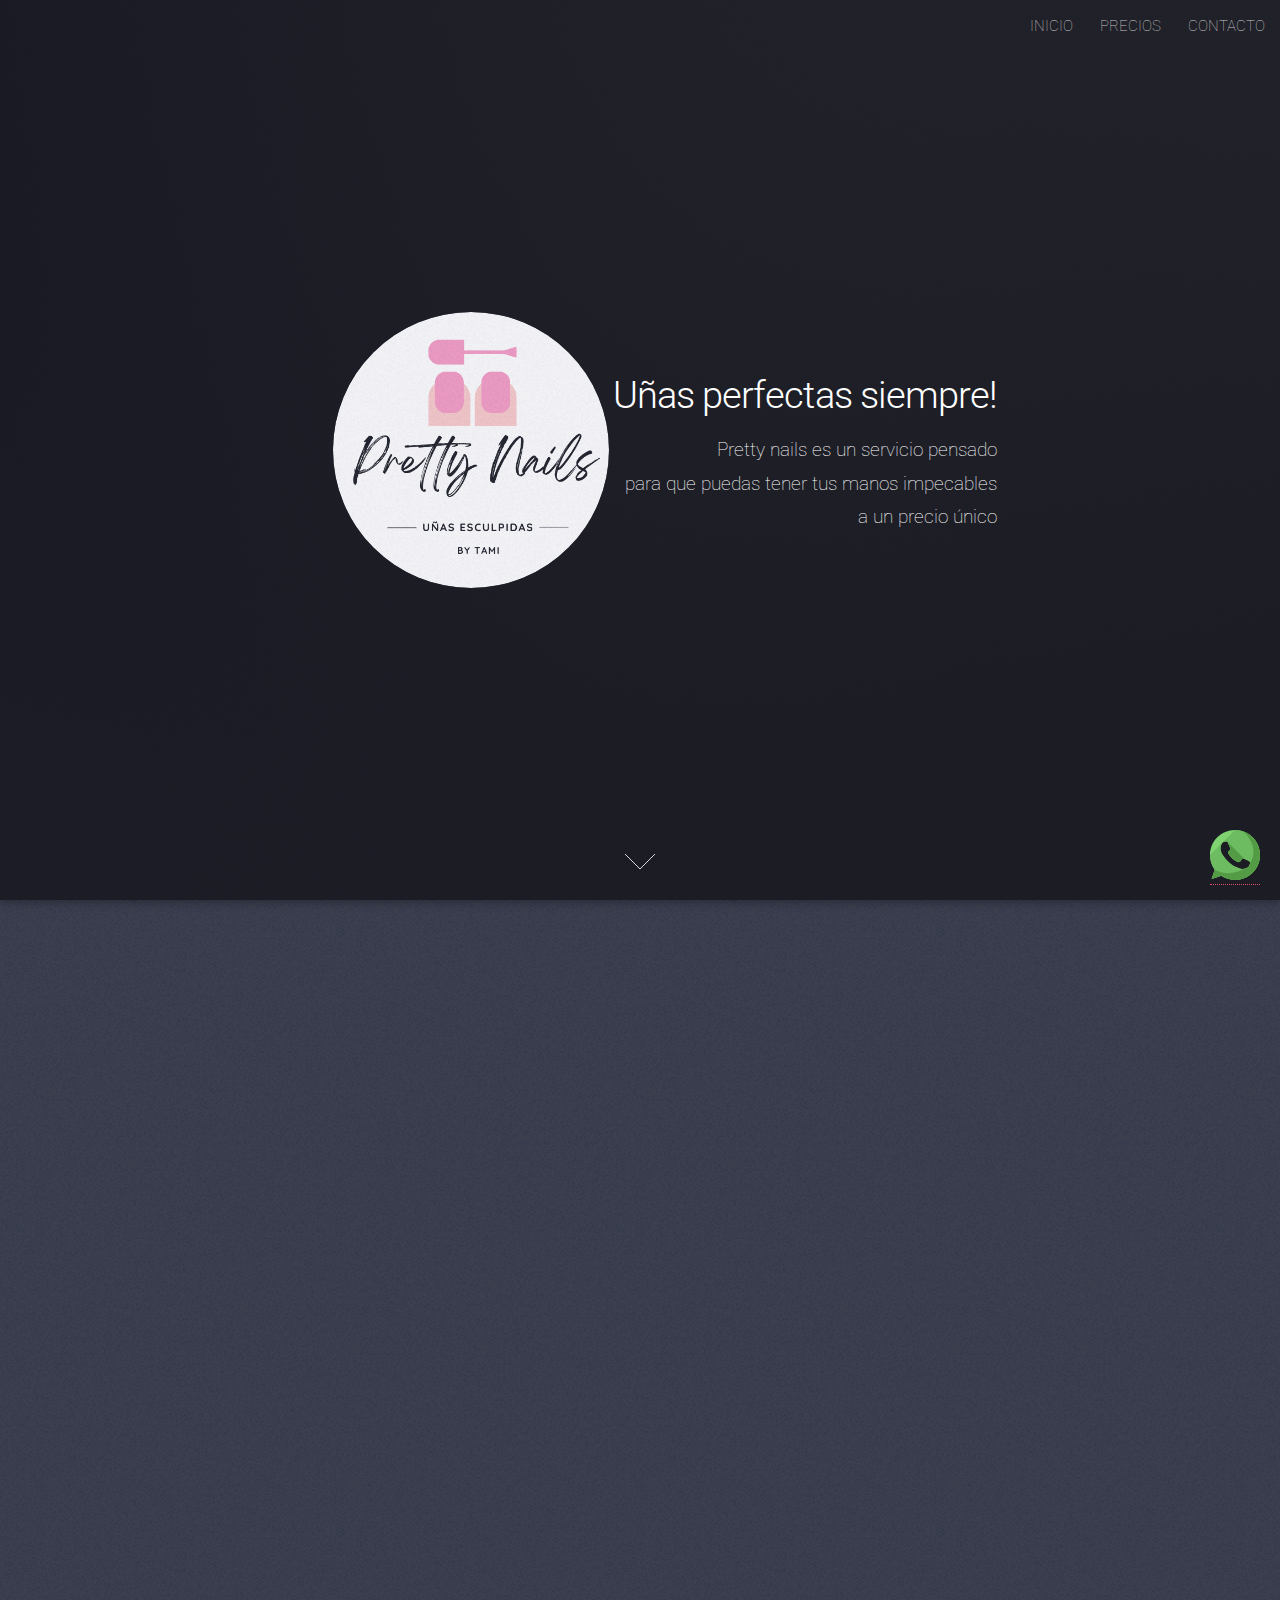
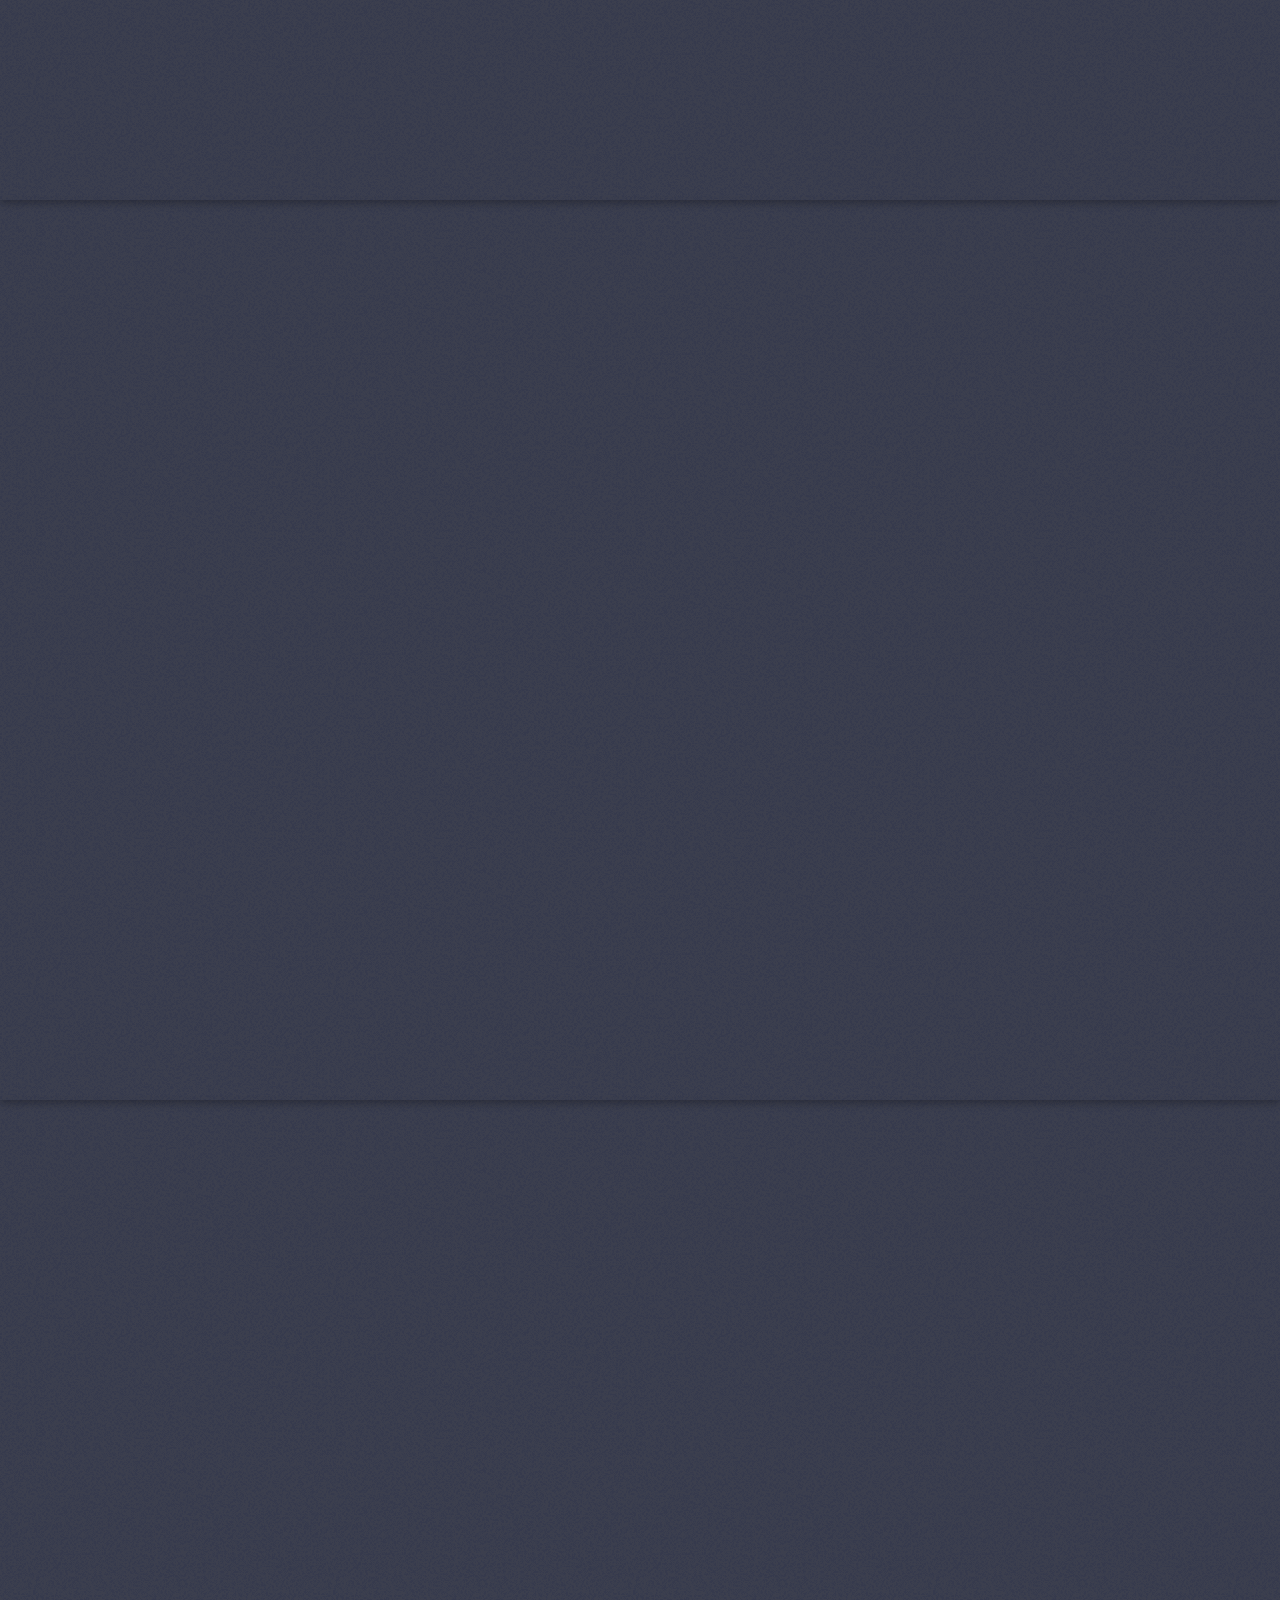
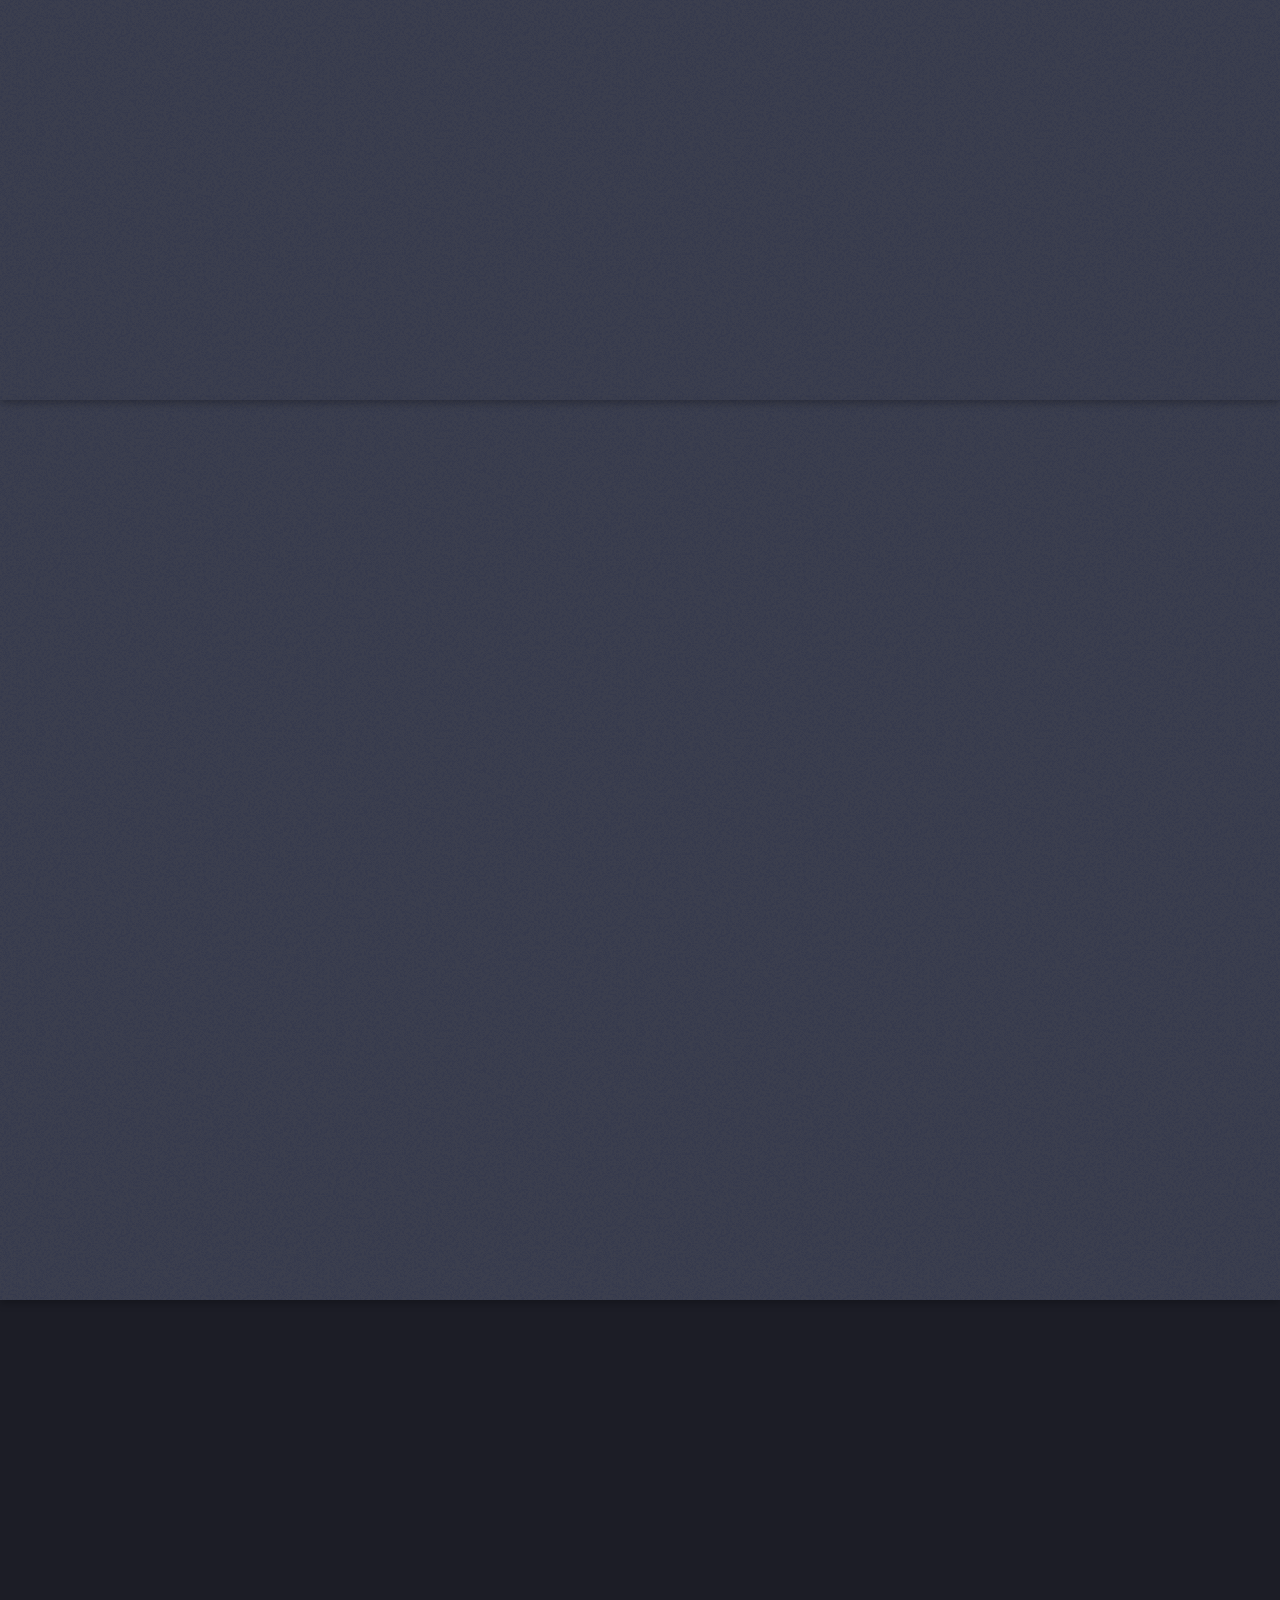
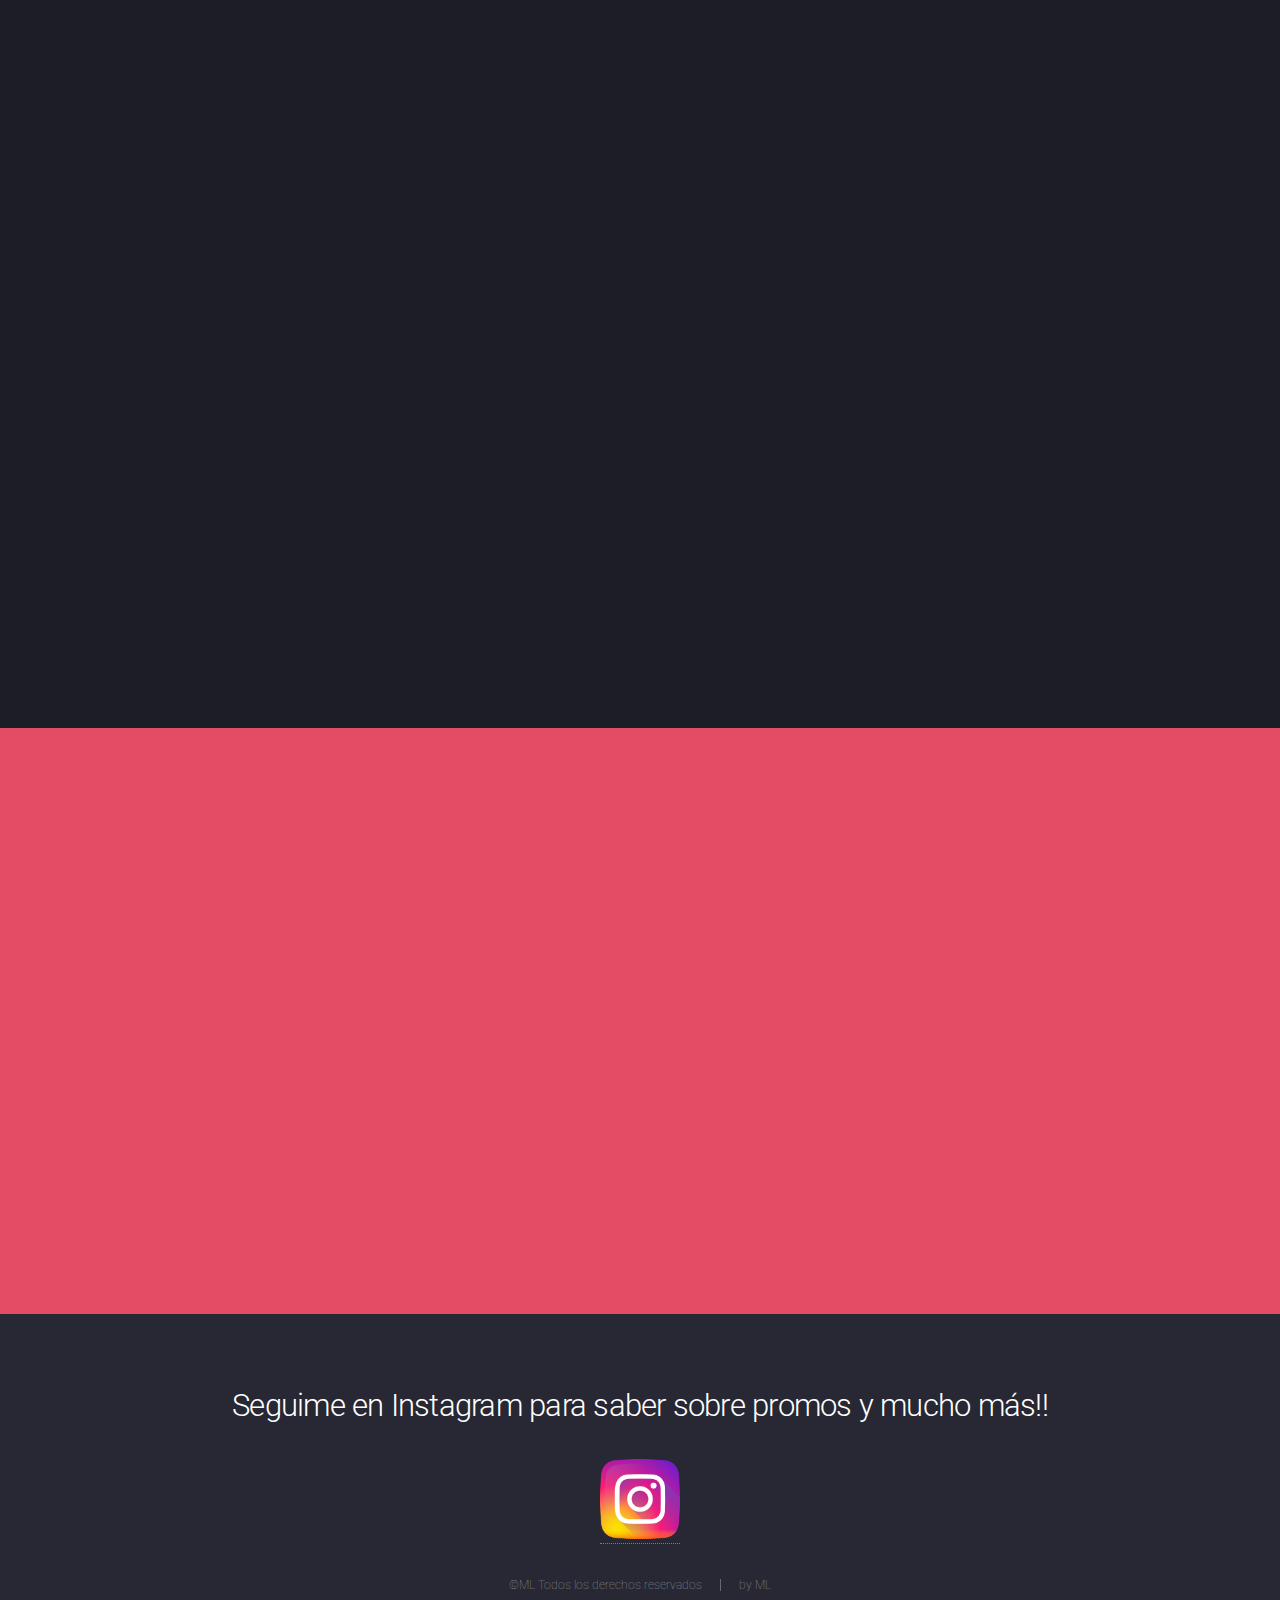
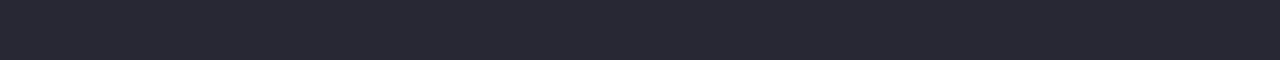
<file: index.html>
<!DOCTYPE HTML>
<!--
	Landed by HTML5 UP
	html5up.net | @ajlkn
	Free for personal and commercial use under the CCA 3.0 license (html5up.net/license)
-->
<html>
	<head>
		<title>Pretty Nails 💗</title>
		<link rel="shortcut icon" href="./images/esmalte-de-unas.png" type="image/x-icon">
		<meta charset="utf-8" />
		<meta description="Pagina web sobre uñas esculpidas, trabajos realizados por Tami ❤️, pedi tu turno 😊">
		<meta name="viewport" content="width=device-width, initial-scale=1, user-scalable=no" />
		<link rel="stylesheet" href="assets/css/main.css" />
		<noscript><link rel="stylesheet" href="assets/css/noscript.css" /></noscript>
		<style>
			.whatsapp {
				   display:block;
				   width:50px;
				   height:50px;
				   list-style: none;
				   position: fixed;
				   right:20px;
				   bottom:20px;
				   z-index:999;
			}
			.whatsapp:hover{
  opacity: 0.6;
}
			</style>
	</head>
	<body class="is-preload landing">
		<div id="page-wrapper">

			<!-- Header -->
				<header id="header">
					
					<nav id="nav">
						<ul>
							<li><a href="index.html">INICIO</a></li>
							<li>
								<a href="#esculpidas">PRECIOS</a>
							</li>
							<li><a href="#five">CONTACTO</a></li>
							
						</ul>
					</nav>
				</header>

			<!-- Banner -->
				<section id="banner">
					<div class="content">
						<span class="image"><img src="./images/Pretty Nails (1).png" alt="" /></span>
						<header>
							<h2>Uñas perfectas siempre!</h2>
							<p>Pretty nails es un servicio pensado<br />
							para que puedas tener tus manos impecables <br> a un precio único</p>
						</header>
						
					</div>
					<a href="#one" class="goto-next scrolly">Next</a>
				</section>

			<!-- One -->
				<section id="one" class="spotlight style1 bottom">
					<span class="image fit main"><img src="./images/Pretty Nails.png" alt="" /></span>
					<div class="content">
						<div class="container">
							<div class="row">
								<div class="col-4 col-12-medium">
									<header>
										<h2>Cuidado de las Uñas</h2>
										<p>El cuidado de las uñas ha tomado auge en los últimos años y se ha convertido en un accesorio fundamental de la moda. </p>
									</header>
								</div>
								<div class="col-4 col-12-medium">
									<p>Las uñas siempre han sido una parte importante para todas las mujeres que gustamos de arreglarnos y sentirnos bonitas tanto para nosotras mismas, como para llamar la atención de terceros. Y en los últimos años, la decoración de uñas ha ganado terreno sin dudas, y se ha convertido en un elemento más a tener en cuenta a la hora de elaborar nuestro look.</p>
								</div>
								<div class="col-4 col-12-medium">
									<p>Además, las tendencias que aplicamos en ellas, dicen mucho de nosotras y de nuestras intenciones. La moda es un concepto mucho más amplio que sólo ropa o calzado.</p>
								</div>
							</div>
						</div>
					</div>
					<a href="#two" class="goto-next scrolly">Next</a>
				</section>

			<!-- Two -->
				<section id="two" class="spotlight style2 right">
					<span class="image fit main"><img src="./images/5.jpeg" alt="" /></span>
					<div class="content">
						<header>
							<h2>UÑAS ESCULPIDAS</h2>
							
						</header>
						<p>Las uñas esculpidas son extensiones que se construyen a partir de la uña natural con material acrílico o gel. Estas permiten restaurar y reconstruir uñas mordidas o simplemente, lucir uñas más largas. Algo que las hace sumamente atractivas, ya que se puede moldear la forma y longitud para obtener varios estilos.</p>
						<ul class="actions">
							<li><a href="#esculpidas" class="button">PRECIOS</a></li>
						</ul>
					</div>
					<a href="#three" class="goto-next scrolly">Next</a>
				</section>

			<!-- Three -->
				<section id="three" class="spotlight style3 left">
					<span class="image fit main bottom"><img src="./images/4.jpeg" alt="" width="300px" /></span>
					<div class="content">
						<header>
							<h2>ESMALTADO SEMIPERMANENTE</h2>
							
						</header>
						<p>El esmaltado semipermanente es un proceso mediante el cual un gel acrílico se aplica sobre la uña. El gel lleva añadido esmalte y se consigue su endurecimiento gracias a los rayos ultravioletas. El proceso de aplicación es muy fácil pero se obtienen mejores resultados si no se lo aplica una misma.</p>
						<ul class="actions">
							<li><a href="#esculpidas" class="button">PRECIOS</a></li>
						</ul>
					</div>
					<a href="#four" class="goto-next scrolly">Next</a>
				</section>

				<!-- nueva seccion -->
				<section id="nueva" class="spotlight style2 right">
					<span class="image fit main"><img src="./images/3.jpeg" alt="" ></span>
					<div class="content">
						<header>
							<h2>CAPPING</h2>
							
						</header>
						<p>El Capping consiste en aplicar una fina capa de acrílico o gel fortificador sobre la uña que actuará como una barrera protectora. A diferencia de las uñas esculpidas, este baño en gel kapping no alarga la uña natural sino que acompaña el crecimiento de la misma y dura hasta 20 días.</p>
						<ul class="actions">
							<li><a href="#esculpidas" class="button">PRECIOS</a></li>
						</ul>
					</div>
					<a href="#three" class="goto-next scrolly">Next</a>
				</section>

					

			<!-- Four -->
			<div id="esculpidas"></div>
				<section id="four "  class="wrapper style1 special fade-up">
					<div  class="container">
						<header class="major">
							<h2 >SERVICIOS Y PRECIOS</h2>
							<p>Consulta tus dudas al whatsApp y reserva tu turno con seña, te espero 💖 </p>
						</header>
						<div class="box alt">
							<div class="row gtr-uniform">
								<section class="col-4 col-6-medium col-12-xsmall">
									<span class="icon solid alt major" ><img src="./images/una.png" alt=""></span>
									<h3 >ESCULPIDAS</h3>
									<ul style="list-style: none;">
									<li>COVER/BLANCO <b>$1200</b></li>
									<li>ESCULPIDAS CON SEMI <b>$1300</b></li>
									<li>ESCULPIDAS BABY BOOMER <b>$1400</b></li>
									<li>FRENCH <b>$1400</b></li>
									<li>FULL SET ENCAPSULADO <b>$1500</b></li>
									</ul>
								</section>
								<section class="col-4 col-6-medium col-12-xsmall">
									<span class="icon solid alt major"><img src="./images/esmalte-de-unas (2).png" alt=""></span>
									<h3>ESMALTADO SEMIPERMANENTE</h3>
									<ul style="list-style: none;">
										<li>COLOR LISO <b>$700</b></li>
										<li>FRENCH <b>$800</b></li>
									</ul>
								</section>
								<section class="col-4 col-6-medium col-12-xsmall">
									<span class="icon solid alt major "><img src="./images/manicura (3).png" alt=""></span>
									<h3>CAPPING</h3>
									<ul style="list-style: none;">
										<li>CON SEMIPERMANENTE <b>$900</b></li>
										<li>BABY BOOMER <b>$1000</b></li>
										<li>ENCAPSULADO <b>$1000</b></li>
										<li>FRENCH <b>$1100</b></li>
									</ul>
								</section>
								<section class="col-4 col-6-medium col-12-xsmall">
									<span class="icon solid alt major"><img src="./images/lima-de-unas (1).png" alt=""></span>
									<h3>RETIRADO CAPPING</h3>
									<p>-MIO <b>$400</b><br>-DE OTRA COLEGA <b>$450</b></p>
								</section>
								<section class="col-4 col-6-medium col-12-xsmall">
									<span class="icon solid alt major "><img src="./images/lima-de-unas.png" alt=""></span>
									<h3>RETIRADO SEMIPERMANENTE </h3>
									<p>-MIO <b>$300</b> <br>-DE OTRA COLEGA <b>$350</b></p>
								</section>
								<section class="col-4 col-6-medium col-12-xsmall">
									<span class="icon solid alt major "><img src="./images/lima-de-unas (1).png" alt=""></span>
									<h3>RETIRADO ESCULPIDAS</h3>
									<p>-MIO <b>$500</b><br>-DE OTRA COLEGA <b>$600</b></p>
								</section>
							</div>
						</div>
						<footer class="major">
							<ul class="actions special">
								<li><a href="./images/precios pretty nails.jpeg" download class="button"> DESCARGAR LISTA DE PRECIOS</a></li>
							</ul>
						</footer>
					</div>
				</section>

			<!-- Five -->
				<section id="five" class="wrapper style2 special fade">
					<div class="container">
						<header>
							<h2 >Dejame un mensaje </h2>
							<p>Tambien podes enviarme un e-mail, con tu mensaje, para consultas, opiniones y sugerencias ...</p>
						</header>

						 
						<form  action="https://formsubmit.co/macarenadaiana.leiva@gmail.com" method="POST" class="form">
							<div class="row gtr-uniform gtr-50">
								<div class="col-4 col-12-xsmall"><label class="label" for="name" >NOMBRE</label></div>
								<div class="col-8 col-12-xsmall"><input class='text-input' id='name' name='name' required type='text'></div>
								<div class="col-4 col-12-xsmall"><label class='label' for='email'>E-MAIL</label></div>
								<div class="col-8 col-12-xsmall"><input class='text-input' id='email' name='email' required type='email'></div>
								<div class="col-4 col-12-xsmall"><label class='label' for='message'>MENSAJE</label></div>
								<div class="col-8 col-12-xsmall"><textarea class='textarea' cols='50' id='message' name='message' required rows='4'></textarea></div>
								<div class="col-4 col-12-xsmall"><input type="submit" value="ENVIAR" class="fit primary"></div>
							</div>
						</form>
					</div>
				</section>

				<div class="whatsapp">
					<a href="https://wa.me/541128630481/?text=Hola,%20quisiera%20más%20info%20sobre...%20" target="_blank"><img src="./images/whatsapp.svg" alt="icono-whatsapp" ></a>
				  </div>

			<!-- Footer -->
				<footer id="footer">
					<h2>Seguime en Instagram para saber sobre promos y mucho más!!</h2>
					<ul class="icons">
						
						<li><a href="https://www.instagram.com/preety.naiils/"><img src="./images/instagram (2).png" alt="instagram" width="80px"></a></li>
					</ul>
					<ul class="copyright">
						<li>&copy;ML Todos los derechos reservados</li><li> by ML</a></li>
					</ul>
				</footer>

		</div>

		<!-- Scripts -->
			<script src="assets/js/jquery.min.js"></script>
			<script src="assets/js/jquery.scrolly.min.js"></script>
			<script src="assets/js/jquery.dropotron.min.js"></script>
			<script src="assets/js/jquery.scrollex.min.js"></script>
			<script src="assets/js/browser.min.js"></script>
			<script src="assets/js/breakpoints.min.js"></script>
			<script src="assets/js/util.js"></script>
			<script src="assets/js/main.js"></script>

	</body>
</html>
</file>
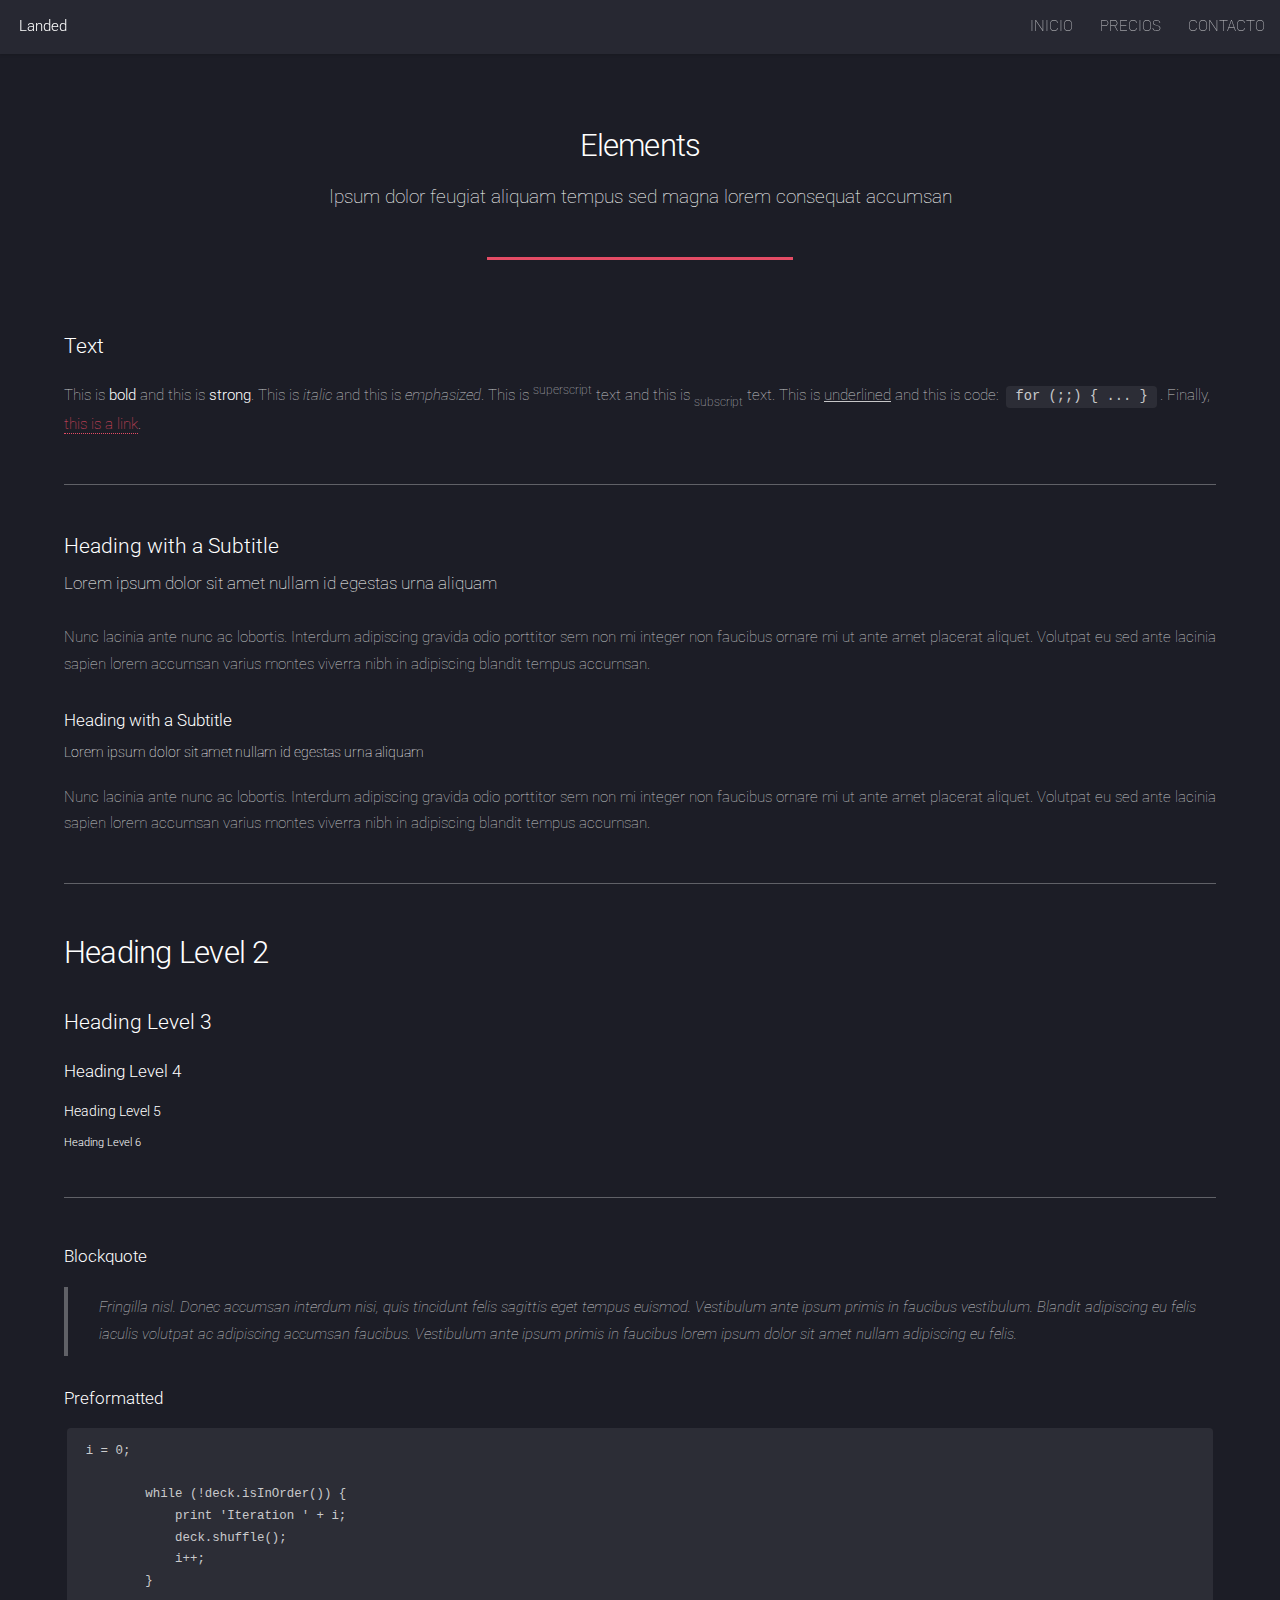
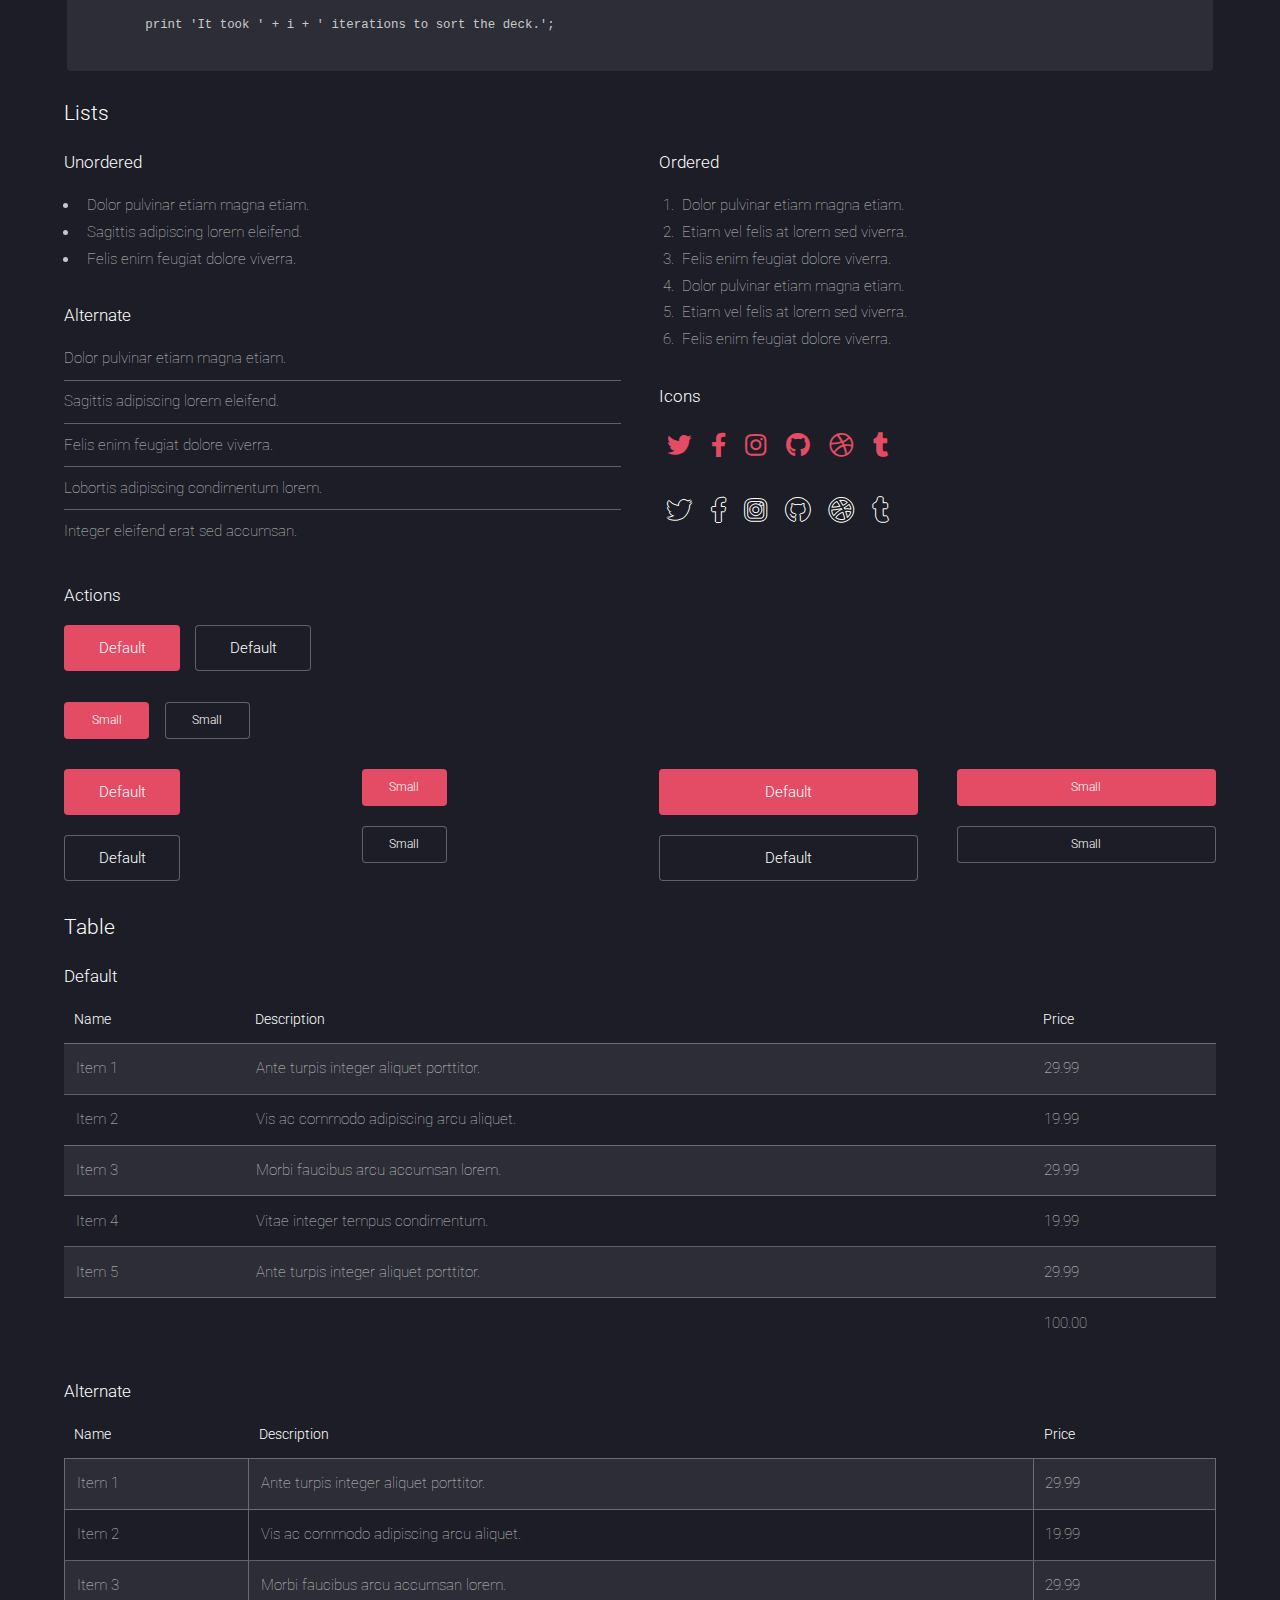
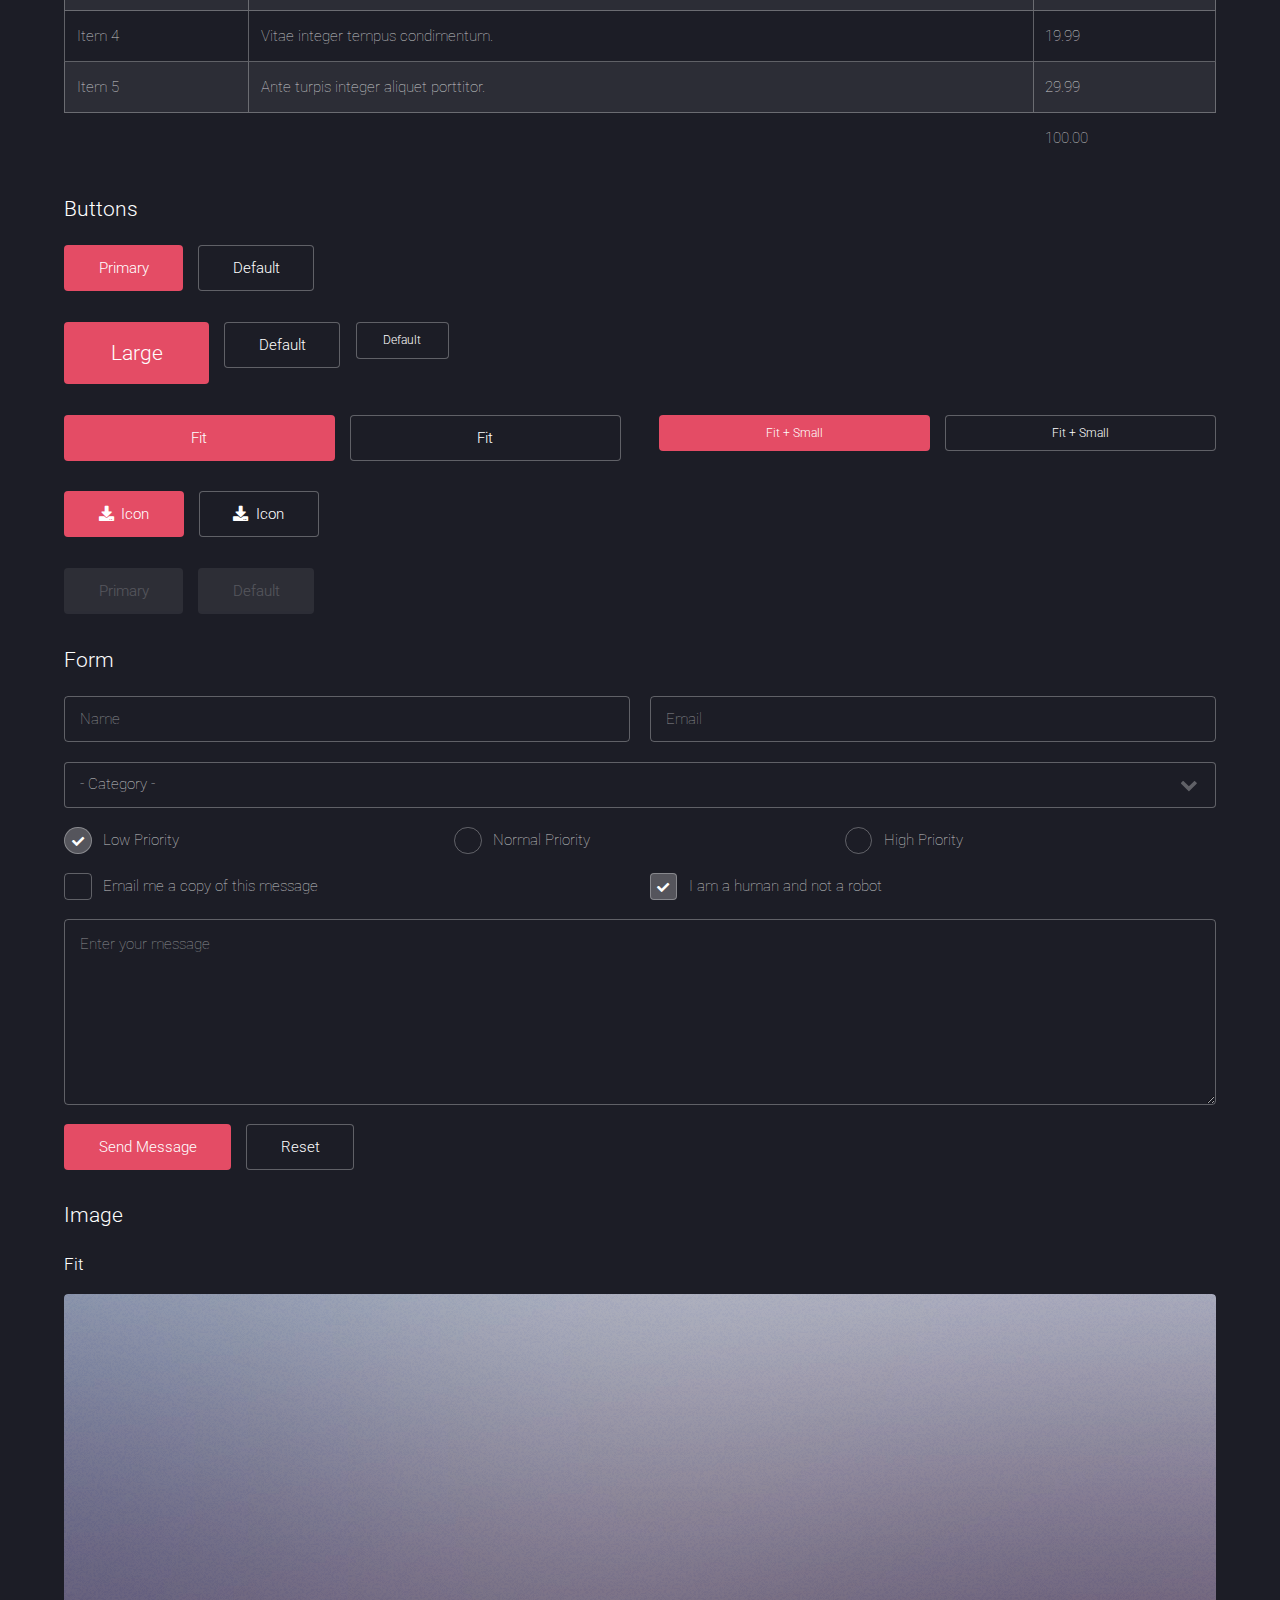
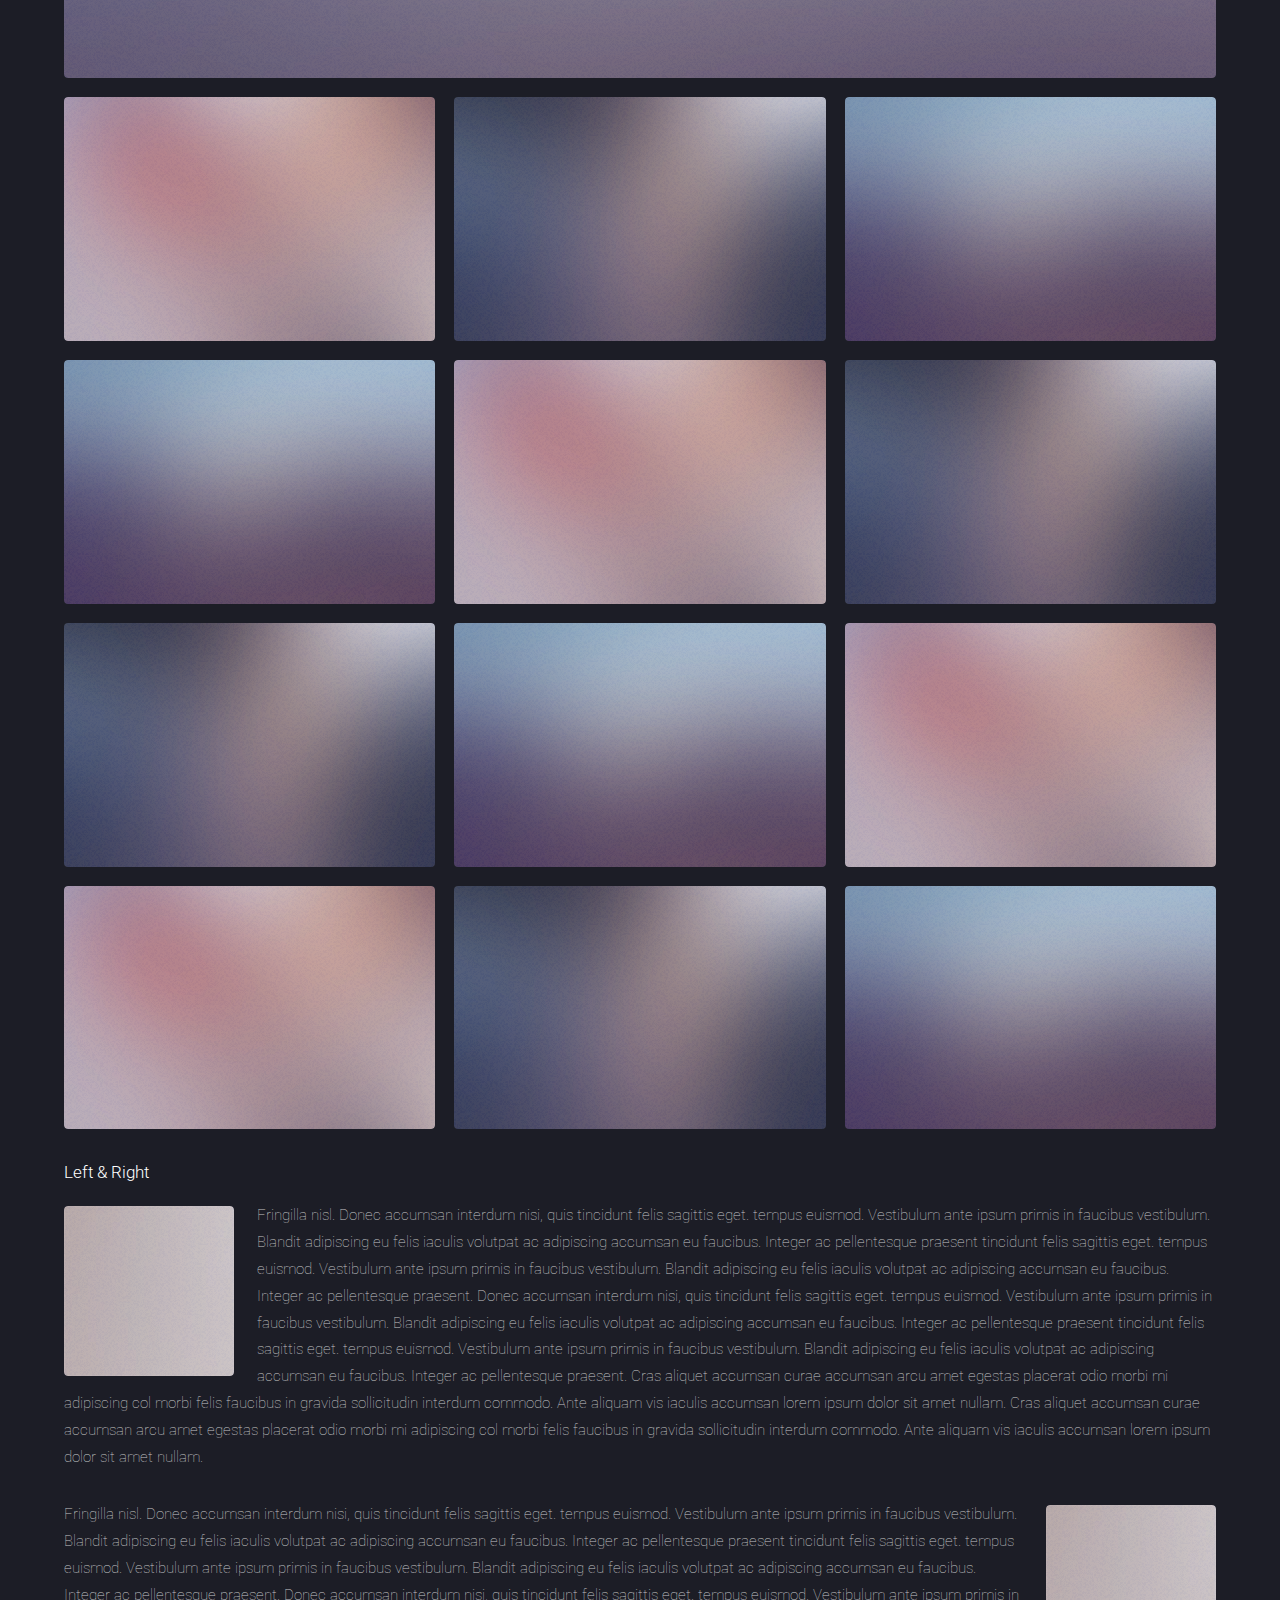
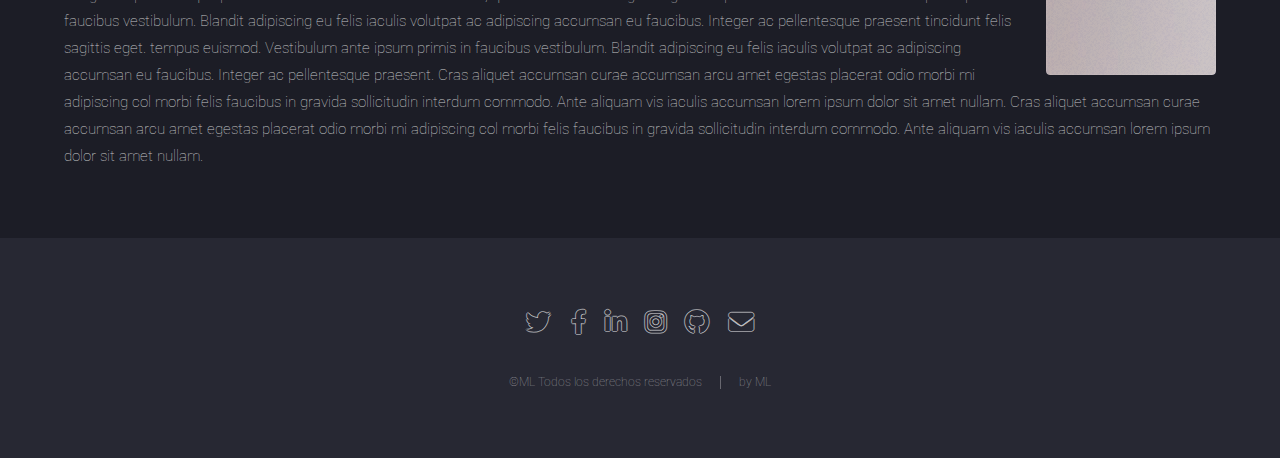
<file: elements.html>
<!DOCTYPE HTML>

<html>
	<head>
		<title>PRETTY NAILS</title>
		<link rel="shortcut icon" href="./images/esmalte-de-unas.png" type="image/x-icon">
		<meta charset="utf-8" />
		<meta name="viewport" content="width=device-width, initial-scale=1, user-scalable=no" />
		<link rel="stylesheet" href="assets/css/main.css" />
		<noscript><link rel="stylesheet" href="assets/css/noscript.css" /></noscript>
	</head>
	<body class="is-preload">
		<div id="page-wrapper">

			<!-- Header -->
				<header id="header">
					<h1 id="logo"><a href="index.html">Landed</a></h1>
					<nav id="nav">
						<ul>
							<li><a href="index.html">INICIO</a></li>
							<li>
								<a href="#four">PRECIOS</a>
							
							</li>
							<li><a href="#five">CONTACTO</a></li>
							
						</ul>
					</nav>
				</header>

			<!-- Main -->
				<div id="main" class="wrapper style1">
					<div class="container">
						<header class="major">
							<h2>Elements</h2>
							<p>Ipsum dolor feugiat aliquam tempus sed magna lorem consequat accumsan</p>
						</header>

						<!-- Text -->
							<section>
								<h3>Text</h3>
								<p>This is <b>bold</b> and this is <strong>strong</strong>. This is <i>italic</i> and this is <em>emphasized</em>.
								This is <sup>superscript</sup> text and this is <sub>subscript</sub> text.
								This is <u>underlined</u> and this is code: <code>for (;;) { ... }</code>. Finally, <a href="#">this is a link</a>.</p>

								<hr />

								<header>
									<h3>Heading with a Subtitle</h3>
									<p>Lorem ipsum dolor sit amet nullam id egestas urna aliquam</p>
								</header>
								<p>Nunc lacinia ante nunc ac lobortis. Interdum adipiscing gravida odio porttitor sem non mi integer non faucibus ornare mi ut ante amet placerat aliquet. Volutpat eu sed ante lacinia sapien lorem accumsan varius montes viverra nibh in adipiscing blandit tempus accumsan.</p>
								<header>
									<h4>Heading with a Subtitle</h4>
									<p>Lorem ipsum dolor sit amet nullam id egestas urna aliquam</p>
								</header>
								<p>Nunc lacinia ante nunc ac lobortis. Interdum adipiscing gravida odio porttitor sem non mi integer non faucibus ornare mi ut ante amet placerat aliquet. Volutpat eu sed ante lacinia sapien lorem accumsan varius montes viverra nibh in adipiscing blandit tempus accumsan.</p>

								<hr />

								<h2>Heading Level 2</h2>
								<h3>Heading Level 3</h3>
								<h4>Heading Level 4</h4>
								<h5>Heading Level 5</h5>
								<h6>Heading Level 6</h6>

								<hr />

								<h4>Blockquote</h4>
								<blockquote>Fringilla nisl. Donec accumsan interdum nisi, quis tincidunt felis sagittis eget tempus euismod. Vestibulum ante ipsum primis in faucibus vestibulum. Blandit adipiscing eu felis iaculis volutpat ac adipiscing accumsan faucibus. Vestibulum ante ipsum primis in faucibus lorem ipsum dolor sit amet nullam adipiscing eu felis.</blockquote>

								<h4>Preformatted</h4>
								<pre><code>i = 0;

	while (!deck.isInOrder()) {
	    print 'Iteration ' + i;
	    deck.shuffle();
	    i++;
	}

	print 'It took ' + i + ' iterations to sort the deck.';
	</code></pre>
							</section>

						<!-- Lists -->
							<section>
								<h3>Lists</h3>
								<div class="row">
									<div class="col-6 col-12-xsmall">

										<h4>Unordered</h4>
										<ul>
											<li>Dolor pulvinar etiam magna etiam.</li>
											<li>Sagittis adipiscing lorem eleifend.</li>
											<li>Felis enim feugiat dolore viverra.</li>
										</ul>

										<h4>Alternate</h4>
										<ul class="alt">
											<li>Dolor pulvinar etiam magna etiam.</li>
											<li>Sagittis adipiscing lorem eleifend.</li>
											<li>Felis enim feugiat dolore viverra.</li>
											<li>Lobortis adipiscing condimentum lorem.</li>
											<li>Integer eleifend erat sed accumsan.</li>
										</ul>

									</div>
									<div class="col-6 col-12-xsmall">

										<h4>Ordered</h4>
										<ol>
											<li>Dolor pulvinar etiam magna etiam.</li>
											<li>Etiam vel felis at lorem sed viverra.</li>
											<li>Felis enim feugiat dolore viverra.</li>
											<li>Dolor pulvinar etiam magna etiam.</li>
											<li>Etiam vel felis at lorem sed viverra.</li>
											<li>Felis enim feugiat dolore viverra.</li>
										</ol>

										<h4>Icons</h4>
										<ul class="icons">
											<li><a href="#" class="icon brands fa-twitter"><span class="label">Twitter</span></a></li>
											<li><a href="#" class="icon brands fa-facebook-f"><span class="label">Facebook</span></a></li>
											<li><a href="#" class="icon brands fa-instagram"><span class="label">Instagram</span></a></li>
											<li><a href="#" class="icon brands fa-github"><span class="label">Github</span></a></li>
											<li><a href="#" class="icon brands fa-dribbble"><span class="label">Dribbble</span></a></li>
											<li><a href="#" class="icon brands fa-tumblr"><span class="label">Tumblr</span></a></li>
										</ul>
										<ul class="icons">
											<li><a href="#" class="icon brands alt fa-twitter"><span class="label">Twitter</span></a></li>
											<li><a href="#" class="icon brands alt fa-facebook-f"><span class="label">Facebook</span></a></li>
											<li><a href="#" class="icon brands alt fa-instagram"><span class="label">Instagram</span></a></li>
											<li><a href="#" class="icon brands alt fa-github"><span class="label">Github</span></a></li>
											<li><a href="#" class="icon brands alt fa-dribbble"><span class="label">Dribbble</span></a></li>
											<li><a href="#" class="icon brands alt fa-tumblr"><span class="label">Tumblr</span></a></li>
										</ul>

									</div>
								</div>

								<h4>Actions</h4>
								<ul class="actions">
									<li><a href="#" class="button primary">Default</a></li>
									<li><a href="#" class="button">Default</a></li>
								</ul>
								<ul class="actions small">
									<li><a href="#" class="button primary small">Small</a></li>
									<li><a href="#" class="button small">Small</a></li>
								</ul>
								<div class="row">
									<div class="col-3 col-6-medium col-12-xsmall">
										<ul class="actions stacked">
											<li><a href="#" class="button primary">Default</a></li>
											<li><a href="#" class="button">Default</a></li>
										</ul>
									</div>
									<div class="col-3 col-6-medium col-12-xsmall">
										<ul class="actions stacked">
											<li><a href="#" class="button primary small">Small</a></li>
											<li><a href="#" class="button small">Small</a></li>
										</ul>
									</div>
									<div class="col-3 col-6-medium col-12-xsmall">
										<ul class="actions stacked">
											<li><a href="#" class="button primary fit">Default</a></li>
											<li><a href="#" class="button fit">Default</a></li>
										</ul>
									</div>
									<div class="col-3 col-6-medium col-12-xsmall">
										<ul class="actions stacked">
											<li><a href="#" class="button primary small fit">Small</a></li>
											<li><a href="#" class="button small fit">Small</a></li>
										</ul>
									</div>
								</div>
							</section>

						<!-- Table -->
							<section>
								<h3>Table</h3>
								<h4>Default</h4>
								<div class="table-wrapper">
									<table>
										<thead>
											<tr>
												<th>Name</th>
												<th>Description</th>
												<th>Price</th>
											</tr>
										</thead>
										<tbody>
											<tr>
												<td>Item 1</td>
												<td>Ante turpis integer aliquet porttitor.</td>
												<td>29.99</td>
											</tr>
											<tr>
												<td>Item 2</td>
												<td>Vis ac commodo adipiscing arcu aliquet.</td>
												<td>19.99</td>
											</tr>
											<tr>
												<td>Item 3</td>
												<td> Morbi faucibus arcu accumsan lorem.</td>
												<td>29.99</td>
											</tr>
											<tr>
												<td>Item 4</td>
												<td>Vitae integer tempus condimentum.</td>
												<td>19.99</td>
											</tr>
											<tr>
												<td>Item 5</td>
												<td>Ante turpis integer aliquet porttitor.</td>
												<td>29.99</td>
											</tr>
										</tbody>
										<tfoot>
											<tr>
												<td colspan="2"></td>
												<td>100.00</td>
											</tr>
										</tfoot>
									</table>
								</div>
								<h4>Alternate</h4>
								<div class="table-wrapper">
									<table class="alt">
										<thead>
											<tr>
												<th>Name</th>
												<th>Description</th>
												<th>Price</th>
											</tr>
										</thead>
										<tbody>
											<tr>
												<td>Item 1</td>
												<td>Ante turpis integer aliquet porttitor.</td>
												<td>29.99</td>
											</tr>
											<tr>
												<td>Item 2</td>
												<td>Vis ac commodo adipiscing arcu aliquet.</td>
												<td>19.99</td>
											</tr>
											<tr>
												<td>Item 3</td>
												<td> Morbi faucibus arcu accumsan lorem.</td>
												<td>29.99</td>
											</tr>
											<tr>
												<td>Item 4</td>
												<td>Vitae integer tempus condimentum.</td>
												<td>19.99</td>
											</tr>
											<tr>
												<td>Item 5</td>
												<td>Ante turpis integer aliquet porttitor.</td>
												<td>29.99</td>
											</tr>
										</tbody>
										<tfoot>
											<tr>
												<td colspan="2"></td>
												<td>100.00</td>
											</tr>
										</tfoot>
									</table>
								</div>
							</section>

						<!-- Buttons -->
							<section>
								<h3>Buttons</h3>
								<ul class="actions">
									<li><a href="#" class="button primary">Primary</a></li>
									<li><a href="#" class="button">Default</a></li>
								</ul>
								<ul class="actions">
									<li><a href="#" class="button primary large">Large</a></li>
									<li><a href="#" class="button">Default</a></li>
									<li><a href="#" class="button small">Default</a></li>
								</ul>
								<div class="row">
									<div class="col-6 col-12-xsmall">
										<ul class="actions fit">
											<li><a href="#" class="button primary fit">Fit</a></li>
											<li><a href="#" class="button fit">Fit</a></li>
										</ul>
									</div>
									<div class="col-6 col-12-xsmall">
										<ul class="actions fit small">
											<li><a href="#" class="button primary fit small">Fit + Small</a></li>
											<li><a href="#" class="button fit small">Fit + Small</a></li>
										</ul>
									</div>
								</div>
								<ul class="actions">
									<li><a href="#" class="button primary icon solid fa-download">Icon</a></li>
									<li><a href="#" class="button icon solid fa-download">Icon</a></li>
								</ul>
								<ul class="actions">
									<li><span class="button primary disabled">Primary</span></li>
									<li><span class="button disabled">Default</span></li>
								</ul>
							</section>

						<!-- Form -->
							<section>
								<h3>Form</h3>
								<form method="post" action="#">
									<div class="row gtr-uniform gtr-50">
										<div class="col-6 col-12-xsmall">
											<input type="text" name="name" id="name" value="" placeholder="Name" />
										</div>
										<div class="col-6 col-12-xsmall">
											<input type="email" name="email" id="email" value="" placeholder="Email" />
										</div>
										<div class="col-12">
											<select name="category" id="category">
												<option value="">- Category -</option>
												<option value="1">Manufacturing</option>
												<option value="1">Shipping</option>
												<option value="1">Administration</option>
												<option value="1">Human Resources</option>
											</select>
										</div>
										<div class="col-4 col-12-medium">
											<input type="radio" id="priority-low" name="priority" checked>
											<label for="priority-low">Low Priority</label>
										</div>
										<div class="col-4 col-12-medium">
											<input type="radio" id="priority-normal" name="priority">
											<label for="priority-normal">Normal Priority</label>
										</div>
										<div class="col-4 col-12-medium">
											<input type="radio" id="priority-high" name="priority">
											<label for="priority-high">High Priority</label>
										</div>
										<div class="col-6 col-12-medium">
											<input type="checkbox" id="copy" name="copy">
											<label for="copy">Email me a copy of this message</label>
										</div>
										<div class="col-6 col-12-medium">
											<input type="checkbox" id="human" name="human" checked>
											<label for="human">I am a human and not a robot</label>
										</div>
										<div class="col-12">
											<textarea name="message" id="message" placeholder="Enter your message" rows="6"></textarea>
										</div>
										<div class="col-12">
											<ul class="actions">
												<li><input type="submit" value="Send Message" class="primary" /></li>
												<li><input type="reset" value="Reset" /></li>
											</ul>
										</div>
									</div>
								</form>
							</section>

						<!-- Image -->
							<section>
								<h3>Image</h3>
								<h4>Fit</h4>
								<div class="box alt">
									<div class="row gtr-50 gtr-uniform">
										<div class="col-12"><span class="image fit"><img src="images/pic07.jpg" alt="" /></span></div>
										<div class="col-4 col-6-xsmall"><span class="image fit"><img src="images/pic02.jpg" alt="" /></span></div>
										<div class="col-4 col-6-xsmall"><span class="image fit"><img src="images/pic03.jpg" alt="" /></span></div>
										<div class="col-4 col-6-xsmall"><span class="image fit"><img src="images/pic04.jpg" alt="" /></span></div>
										<div class="col-4 col-6-xsmall"><span class="image fit"><img src="images/pic04.jpg" alt="" /></span></div>
										<div class="col-4 col-6-xsmall"><span class="image fit"><img src="images/pic02.jpg" alt="" /></span></div>
										<div class="col-4 col-6-xsmall"><span class="image fit"><img src="images/pic03.jpg" alt="" /></span></div>
										<div class="col-4 col-6-xsmall"><span class="image fit"><img src="images/pic03.jpg" alt="" /></span></div>
										<div class="col-4 col-6-xsmall"><span class="image fit"><img src="images/pic04.jpg" alt="" /></span></div>
										<div class="col-4 col-6-xsmall"><span class="image fit"><img src="images/pic02.jpg" alt="" /></span></div>
										<div class="col-4 col-6-xsmall"><span class="image fit"><img src="images/pic02.jpg" alt="" /></span></div>
										<div class="col-4 col-6-xsmall"><span class="image fit"><img src="images/pic03.jpg" alt="" /></span></div>
										<div class="col-4 col-6-xsmall"><span class="image fit"><img src="images/pic04.jpg" alt="" /></span></div>
									</div>
								</div>

								<h4>Left &amp; Right</h4>
								<p><span class="image left"><img src="images/pic08.jpg" alt="" /></span>Fringilla nisl. Donec accumsan interdum nisi, quis tincidunt felis sagittis eget. tempus euismod. Vestibulum ante ipsum primis in faucibus vestibulum. Blandit adipiscing eu felis iaculis volutpat ac adipiscing accumsan eu faucibus. Integer ac pellentesque praesent tincidunt felis sagittis eget. tempus euismod. Vestibulum ante ipsum primis in faucibus vestibulum. Blandit adipiscing eu felis iaculis volutpat ac adipiscing accumsan eu faucibus. Integer ac pellentesque praesent. Donec accumsan interdum nisi, quis tincidunt felis sagittis eget. tempus euismod. Vestibulum ante ipsum primis in faucibus vestibulum. Blandit adipiscing eu felis iaculis volutpat ac adipiscing accumsan eu faucibus. Integer ac pellentesque praesent tincidunt felis sagittis eget. tempus euismod. Vestibulum ante ipsum primis in faucibus vestibulum. Blandit adipiscing eu felis iaculis volutpat ac adipiscing accumsan eu faucibus. Integer ac pellentesque praesent. Cras aliquet accumsan curae accumsan arcu amet egestas placerat odio morbi mi adipiscing col morbi felis faucibus in gravida sollicitudin interdum commodo. Ante aliquam vis iaculis accumsan lorem ipsum dolor sit amet nullam. Cras aliquet accumsan curae accumsan arcu amet egestas placerat odio morbi mi adipiscing col morbi felis faucibus in gravida sollicitudin interdum commodo. Ante aliquam vis iaculis accumsan lorem ipsum dolor sit amet nullam.</p>
								<p><span class="image right"><img src="images/pic08.jpg" alt="" /></span>Fringilla nisl. Donec accumsan interdum nisi, quis tincidunt felis sagittis eget. tempus euismod. Vestibulum ante ipsum primis in faucibus vestibulum. Blandit adipiscing eu felis iaculis volutpat ac adipiscing accumsan eu faucibus. Integer ac pellentesque praesent tincidunt felis sagittis eget. tempus euismod. Vestibulum ante ipsum primis in faucibus vestibulum. Blandit adipiscing eu felis iaculis volutpat ac adipiscing accumsan eu faucibus. Integer ac pellentesque praesent. Donec accumsan interdum nisi, quis tincidunt felis sagittis eget. tempus euismod. Vestibulum ante ipsum primis in faucibus vestibulum. Blandit adipiscing eu felis iaculis volutpat ac adipiscing accumsan eu faucibus. Integer ac pellentesque praesent tincidunt felis sagittis eget. tempus euismod. Vestibulum ante ipsum primis in faucibus vestibulum. Blandit adipiscing eu felis iaculis volutpat ac adipiscing accumsan eu faucibus. Integer ac pellentesque praesent. Cras aliquet accumsan curae accumsan arcu amet egestas placerat odio morbi mi adipiscing col morbi felis faucibus in gravida sollicitudin interdum commodo. Ante aliquam vis iaculis accumsan lorem ipsum dolor sit amet nullam. Cras aliquet accumsan curae accumsan arcu amet egestas placerat odio morbi mi adipiscing col morbi felis faucibus in gravida sollicitudin interdum commodo. Ante aliquam vis iaculis accumsan lorem ipsum dolor sit amet nullam.</p>
							</section>

					</div>
				</div>

			<!-- Footer -->
				<footer id="footer">
					<ul class="icons">
						<li><a href="#" class="icon brands alt fa-twitter"><span class="label">Twitter</span></a></li>
						<li><a href="#" class="icon brands alt fa-facebook-f"><span class="label">Facebook</span></a></li>
						<li><a href="#" class="icon brands alt fa-linkedin-in"><span class="label">LinkedIn</span></a></li>
						<li><a href="#" class="icon brands alt fa-instagram"><span class="label">Instagram</span></a></li>
						<li><a href="#" class="icon brands alt fa-github"><span class="label">GitHub</span></a></li>
						<li><a href="#" class="icon solid alt fa-envelope"><span class="label">Email</span></a></li>
					</ul>
					<ul class="copyright">
						<li>&copy;ML Todos los derechos reservados</li><li> by ML</a></li>
					</ul>
				</footer>

		</div>

		<!-- Scripts -->
			<script src="assets/js/jquery.min.js"></script>
			<script src="assets/js/jquery.scrolly.min.js"></script>
			<script src="assets/js/jquery.dropotron.min.js"></script>
			<script src="assets/js/jquery.scrollex.min.js"></script>
			<script src="assets/js/browser.min.js"></script>
			<script src="assets/js/breakpoints.min.js"></script>
			<script src="assets/js/util.js"></script>
			<script src="assets/js/main.js"></script>

	</body>
</html>
</file>
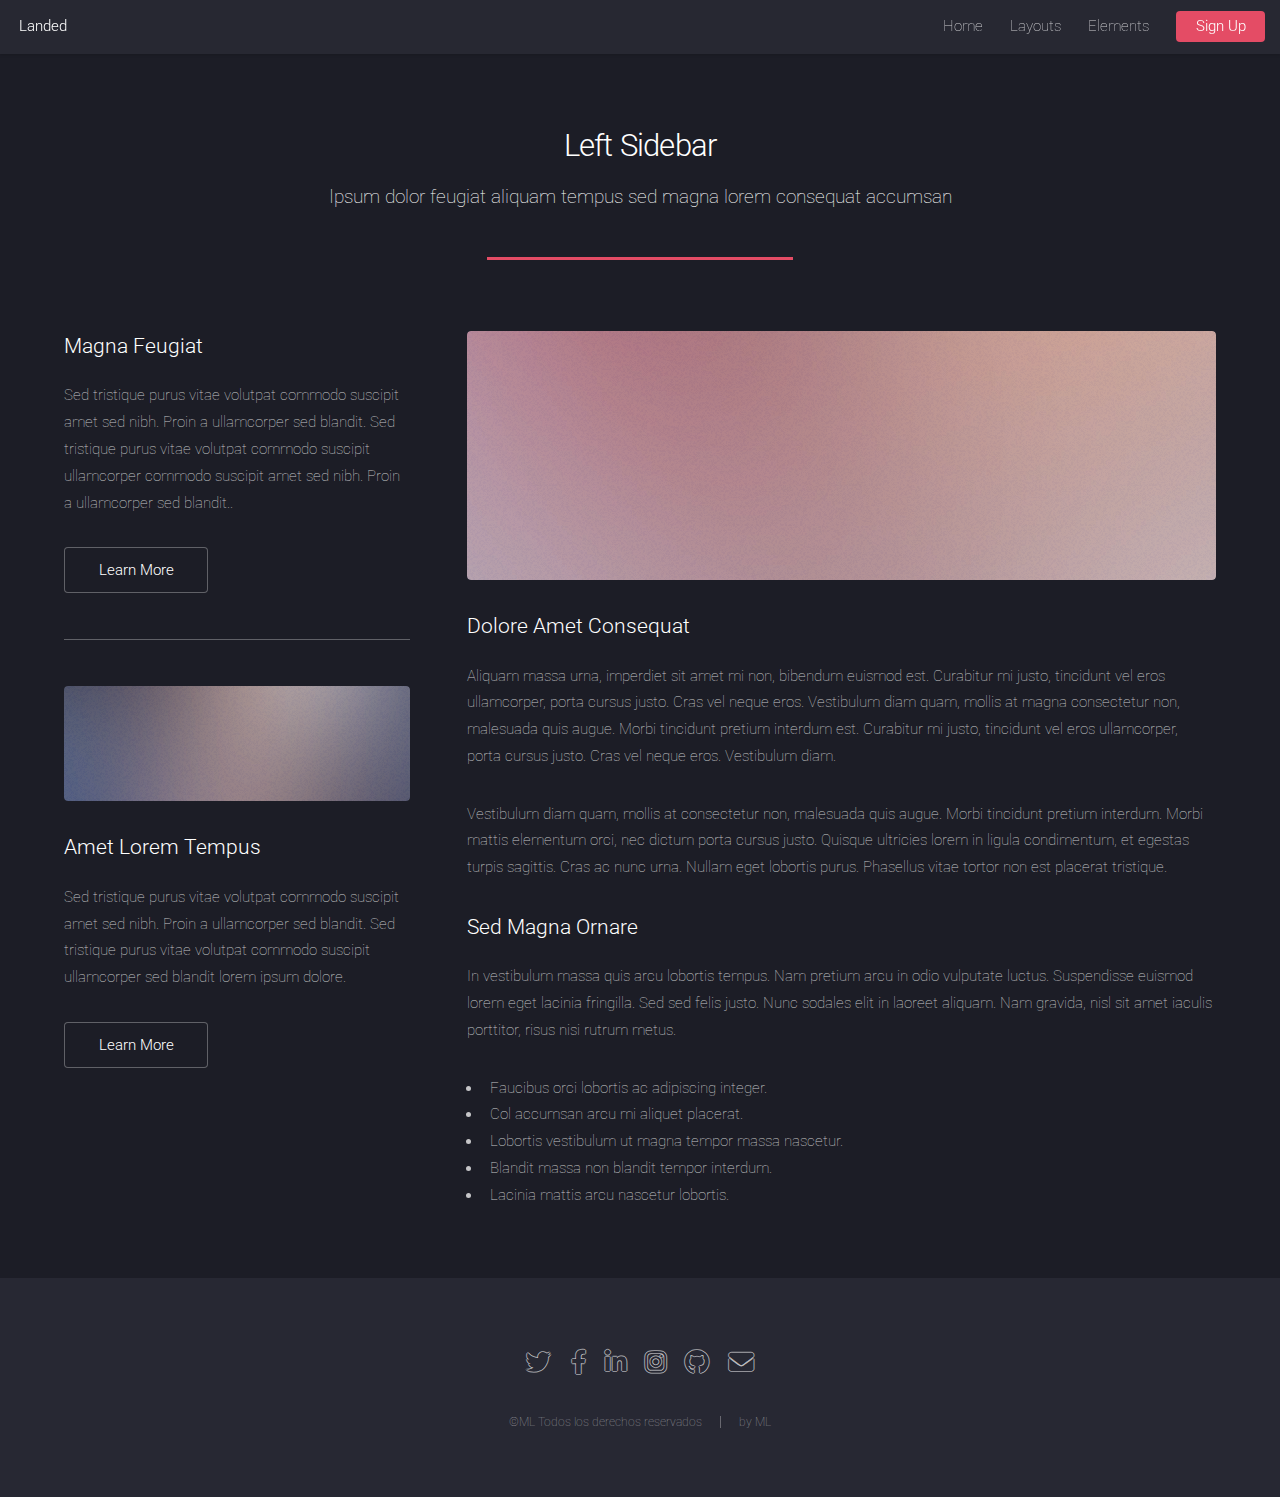
<file: left-sidebar.html>
<!DOCTYPE HTML>

<html>
	<head>
		<title>PRETTY NAILS</title>
		<meta charset="utf-8" />
		<meta name="viewport" content="width=device-width, initial-scale=1, user-scalable=no" />
		<link rel="stylesheet" href="assets/css/main.css" />
		<noscript><link rel="stylesheet" href="assets/css/noscript.css" /></noscript>
	</head>
	<body class="is-preload">
		<div id="page-wrapper">

			<!-- Header -->
				<header id="header">
					<h1 id="logo"><a href="index.html">Landed</a></h1>
					<nav id="nav">
						<ul>
							<li><a href="index.html">Home</a></li>
							<li>
								<a href="#">Layouts</a>
								<ul>
									<li><a href="left-sidebar.html">Left Sidebar</a></li>
									<li><a href="right-sidebar.html">Right Sidebar</a></li>
									<li><a href="no-sidebar.html">No Sidebar</a></li>
									<li>
										<a href="#">Submenu</a>
										<ul>
											<li><a href="#">Option 1</a></li>
											<li><a href="#">Option 2</a></li>
											<li><a href="#">Option 3</a></li>
											<li><a href="#">Option 4</a></li>
										</ul>
									</li>
								</ul>
							</li>
							<li><a href="elements.html">Elements</a></li>
							<li><a href="#" class="button primary">Sign Up</a></li>
						</ul>
					</nav>
				</header>

			<!-- Main -->
				<div id="main" class="wrapper style1">
					<div class="container">
						<header class="major">
							<h2>Left Sidebar</h2>
							<p>Ipsum dolor feugiat aliquam tempus sed magna lorem consequat accumsan</p>
						</header>
						<div class="row gtr-150">
							<div class="col-4 col-12-medium">

								<!-- Sidebar -->
									<section id="sidebar">
										<section>
											<h3>Magna Feugiat</h3>
											<p>Sed tristique purus vitae volutpat commodo suscipit amet sed nibh. Proin a ullamcorper sed blandit. Sed tristique purus vitae volutpat commodo suscipit ullamcorper commodo suscipit amet sed nibh. Proin a ullamcorper sed blandit..</p>
											<footer>
												<ul class="actions">
													<li><a href="#" class="button">Learn More</a></li>
												</ul>
											</footer>
										</section>
										<hr />
										<section>
											<a href="#" class="image fit"><img src="images/pic06.jpg" alt="" /></a>
											<h3>Amet Lorem Tempus</h3>
											<p>Sed tristique purus vitae volutpat commodo suscipit amet sed nibh. Proin a ullamcorper sed blandit. Sed tristique purus vitae volutpat commodo suscipit ullamcorper sed blandit lorem ipsum dolore.</p>
											<footer>
												<ul class="actions">
													<li><a href="#" class="button">Learn More</a></li>
												</ul>
											</footer>
										</section>
									</section>

							</div>
							<div class="col-8 col-12-medium imp-medium">

								<!-- Content -->
									<section id="content">
										<a href="#" class="image fit"><img src="images/pic05.jpg" alt="" /></a>
										<h3>Dolore Amet Consequat</h3>
										<p>Aliquam massa urna, imperdiet sit amet mi non, bibendum euismod est. Curabitur mi justo, tincidunt vel eros ullamcorper, porta cursus justo. Cras vel neque eros. Vestibulum diam quam, mollis at magna consectetur non, malesuada quis augue. Morbi tincidunt pretium interdum est. Curabitur mi justo, tincidunt vel eros ullamcorper, porta cursus justo. Cras vel neque eros. Vestibulum diam.</p>
										<p>Vestibulum diam quam, mollis at consectetur non, malesuada quis augue. Morbi tincidunt pretium interdum. Morbi mattis elementum orci, nec dictum porta cursus justo. Quisque ultricies lorem in ligula condimentum, et egestas turpis sagittis. Cras ac nunc urna. Nullam eget lobortis purus. Phasellus vitae tortor non est placerat tristique.</p>
										<h3>Sed Magna Ornare</h3>
										<p>In vestibulum massa quis arcu lobortis tempus. Nam pretium arcu in odio vulputate luctus. Suspendisse euismod lorem eget lacinia fringilla. Sed sed felis justo. Nunc sodales elit in laoreet aliquam. Nam gravida, nisl sit amet iaculis porttitor, risus nisi rutrum metus.</p>
										<ul>
											<li>Faucibus orci lobortis ac adipiscing integer.</li>
											<li>Col accumsan arcu mi aliquet placerat.</li>
											<li>Lobortis vestibulum ut magna tempor massa nascetur.</li>
											<li>Blandit massa non blandit tempor interdum.</li>
											<li>Lacinia mattis arcu nascetur lobortis.</li>
										</ul>
									</section>

							</div>
						</div>
					</div>
				</div>

			<!-- Footer -->
				<footer id="footer">
					<ul class="icons">
						<li><a href="#" class="icon brands alt fa-twitter"><span class="label">Twitter</span></a></li>
						<li><a href="#" class="icon brands alt fa-facebook-f"><span class="label">Facebook</span></a></li>
						<li><a href="#" class="icon brands alt fa-linkedin-in"><span class="label">LinkedIn</span></a></li>
						<li><a href="#" class="icon brands alt fa-instagram"><span class="label">Instagram</span></a></li>
						<li><a href="#" class="icon brands alt fa-github"><span class="label">GitHub</span></a></li>
						<li><a href="#" class="icon solid alt fa-envelope"><span class="label">Email</span></a></li>
					</ul>
					<ul class="copyright">
						<li>&copy;ML Todos los derechos reservados</li><li> by ML</a></li>
					</ul>
				</footer>

		</div>

		<!-- Scripts -->
			<script src="assets/js/jquery.min.js"></script>
			<script src="assets/js/jquery.scrolly.min.js"></script>
			<script src="assets/js/jquery.dropotron.min.js"></script>
			<script src="assets/js/jquery.scrollex.min.js"></script>
			<script src="assets/js/browser.min.js"></script>
			<script src="assets/js/breakpoints.min.js"></script>
			<script src="assets/js/util.js"></script>
			<script src="assets/js/main.js"></script>

	</body>
</html>
</file>
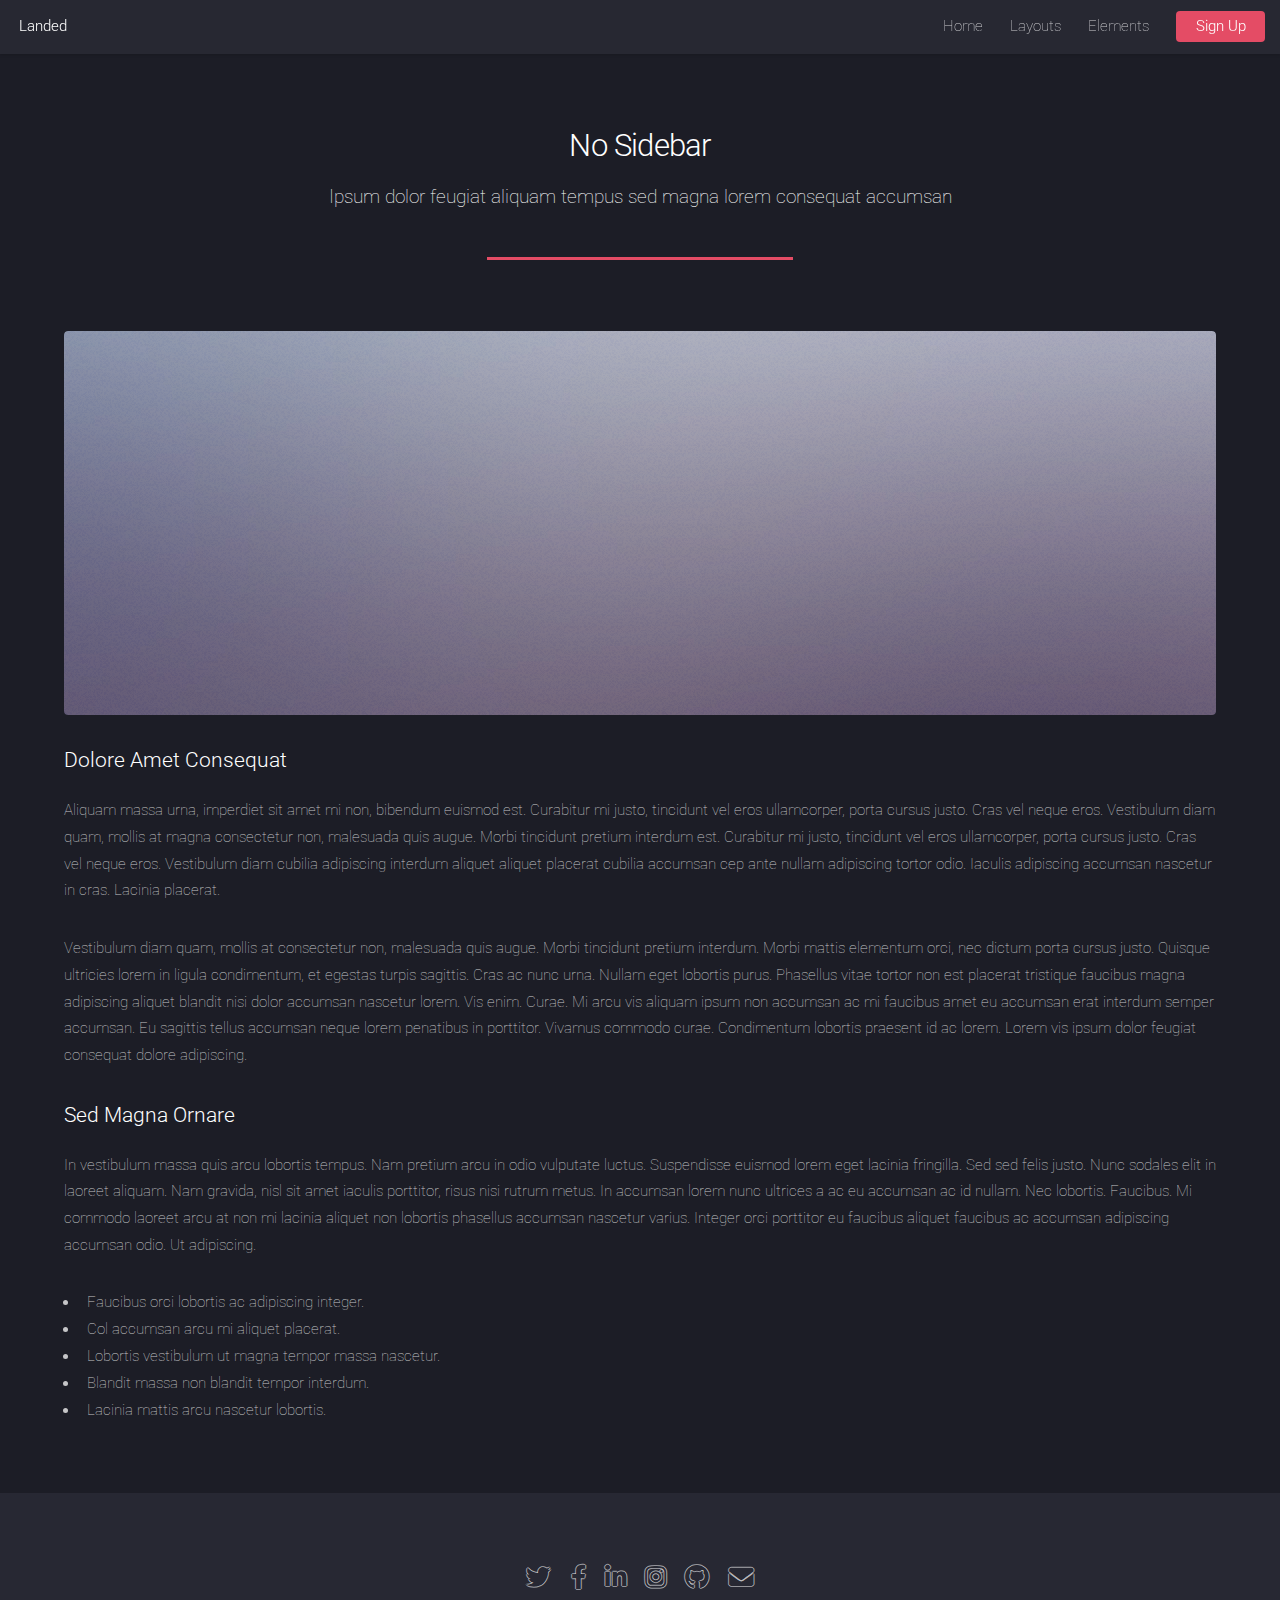
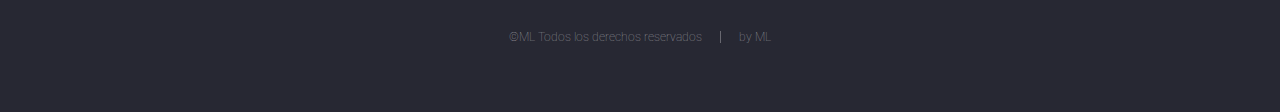
<file: no-sidebar.html>
<!DOCTYPE HTML>

<html>
	<head>
		<title>PRETTY NAILS</title>
		<meta charset="utf-8" />
		<meta name="viewport" content="width=device-width, initial-scale=1, user-scalable=no" />
		<link rel="stylesheet" href="assets/css/main.css" />
		<noscript><link rel="stylesheet" href="assets/css/noscript.css" /></noscript>
	</head>
	<body class="is-preload">
		<div id="page-wrapper">

			<!-- Header -->
				<header id="header">
					<h1 id="logo"><a href="index.html">Landed</a></h1>
					<nav id="nav">
						<ul>
							<li><a href="index.html">Home</a></li>
							<li>
								<a href="#">Layouts</a>
								<ul>
									<li><a href="left-sidebar.html">Left Sidebar</a></li>
									<li><a href="right-sidebar.html">Right Sidebar</a></li>
									<li><a href="no-sidebar.html">No Sidebar</a></li>
									<li>
										<a href="#">Submenu</a>
										<ul>
											<li><a href="#">Option 1</a></li>
											<li><a href="#">Option 2</a></li>
											<li><a href="#">Option 3</a></li>
											<li><a href="#">Option 4</a></li>
										</ul>
									</li>
								</ul>
							</li>
							<li><a href="elements.html">Elements</a></li>
							<li><a href="#" class="button primary">Sign Up</a></li>
						</ul>
					</nav>
				</header>

			<!-- Main -->
				<div id="main" class="wrapper style1">
					<div class="container">
						<header class="major">
							<h2>No Sidebar</h2>
							<p>Ipsum dolor feugiat aliquam tempus sed magna lorem consequat accumsan</p>
						</header>

						<!-- Content -->
							<section id="content">
								<a href="#" class="image fit"><img src="images/pic07.jpg" alt="" /></a>
								<h3>Dolore Amet Consequat</h3>
								<p>Aliquam massa urna, imperdiet sit amet mi non, bibendum euismod est. Curabitur mi justo, tincidunt vel eros ullamcorper, porta cursus justo. Cras vel neque eros. Vestibulum diam quam, mollis at magna consectetur non, malesuada quis augue. Morbi tincidunt pretium interdum est. Curabitur mi justo, tincidunt vel eros ullamcorper, porta cursus justo. Cras vel neque eros. Vestibulum diam cubilia adipiscing interdum aliquet aliquet placerat cubilia accumsan cep ante nullam adipiscing tortor odio. Iaculis adipiscing accumsan nascetur in cras. Lacinia placerat.</p>
								<p>Vestibulum diam quam, mollis at consectetur non, malesuada quis augue. Morbi tincidunt pretium interdum. Morbi mattis elementum orci, nec dictum porta cursus justo. Quisque ultricies lorem in ligula condimentum, et egestas turpis sagittis. Cras ac nunc urna. Nullam eget lobortis purus. Phasellus vitae tortor non est placerat tristique faucibus magna adipiscing aliquet blandit nisi dolor accumsan nascetur lorem. Vis enim. Curae. Mi arcu vis aliquam ipsum non accumsan ac mi faucibus amet eu accumsan erat interdum semper accumsan. Eu sagittis tellus accumsan neque lorem penatibus in porttitor. Vivamus commodo curae. Condimentum lobortis praesent id ac lorem. Lorem vis ipsum dolor feugiat consequat dolore adipiscing.</p>
								<h3>Sed Magna Ornare</h3>
								<p>In vestibulum massa quis arcu lobortis tempus. Nam pretium arcu in odio vulputate luctus. Suspendisse euismod lorem eget lacinia fringilla. Sed sed felis justo. Nunc sodales elit in laoreet aliquam. Nam gravida, nisl sit amet iaculis porttitor, risus nisi rutrum metus. In accumsan lorem nunc ultrices a ac eu accumsan ac id nullam. Nec lobortis. Faucibus. Mi commodo laoreet arcu at non mi lacinia aliquet non lobortis phasellus accumsan nascetur varius. Integer orci porttitor eu faucibus aliquet faucibus ac accumsan adipiscing accumsan odio. Ut adipiscing.</p>
								<ul>
									<li>Faucibus orci lobortis ac adipiscing integer.</li>
									<li>Col accumsan arcu mi aliquet placerat.</li>
									<li>Lobortis vestibulum ut magna tempor massa nascetur.</li>
									<li>Blandit massa non blandit tempor interdum.</li>
									<li>Lacinia mattis arcu nascetur lobortis.</li>
								</ul>
							</section>

					</div>
				</div>

			<!-- Footer -->
				<footer id="footer">
					<ul class="icons">
						<li><a href="#" class="icon brands alt fa-twitter"><span class="label">Twitter</span></a></li>
						<li><a href="#" class="icon brands alt fa-facebook-f"><span class="label">Facebook</span></a></li>
						<li><a href="#" class="icon brands alt fa-linkedin-in"><span class="label">LinkedIn</span></a></li>
						<li><a href="#" class="icon brands alt fa-instagram"><span class="label">Instagram</span></a></li>
						<li><a href="#" class="icon brands alt fa-github"><span class="label">GitHub</span></a></li>
						<li><a href="#" class="icon solid alt fa-envelope"><span class="label">Email</span></a></li>
					</ul>
					<ul class="copyright">
						<li>&copy;ML Todos los derechos reservados</li><li> by ML</a></li>
					</ul>
				</footer>

		</div>

		<!-- Scripts -->
			<script src="assets/js/jquery.min.js"></script>
			<script src="assets/js/jquery.scrolly.min.js"></script>
			<script src="assets/js/jquery.dropotron.min.js"></script>
			<script src="assets/js/jquery.scrollex.min.js"></script>
			<script src="assets/js/browser.min.js"></script>
			<script src="assets/js/breakpoints.min.js"></script>
			<script src="assets/js/util.js"></script>
			<script src="assets/js/main.js"></script>

	</body>
</html>
</file>
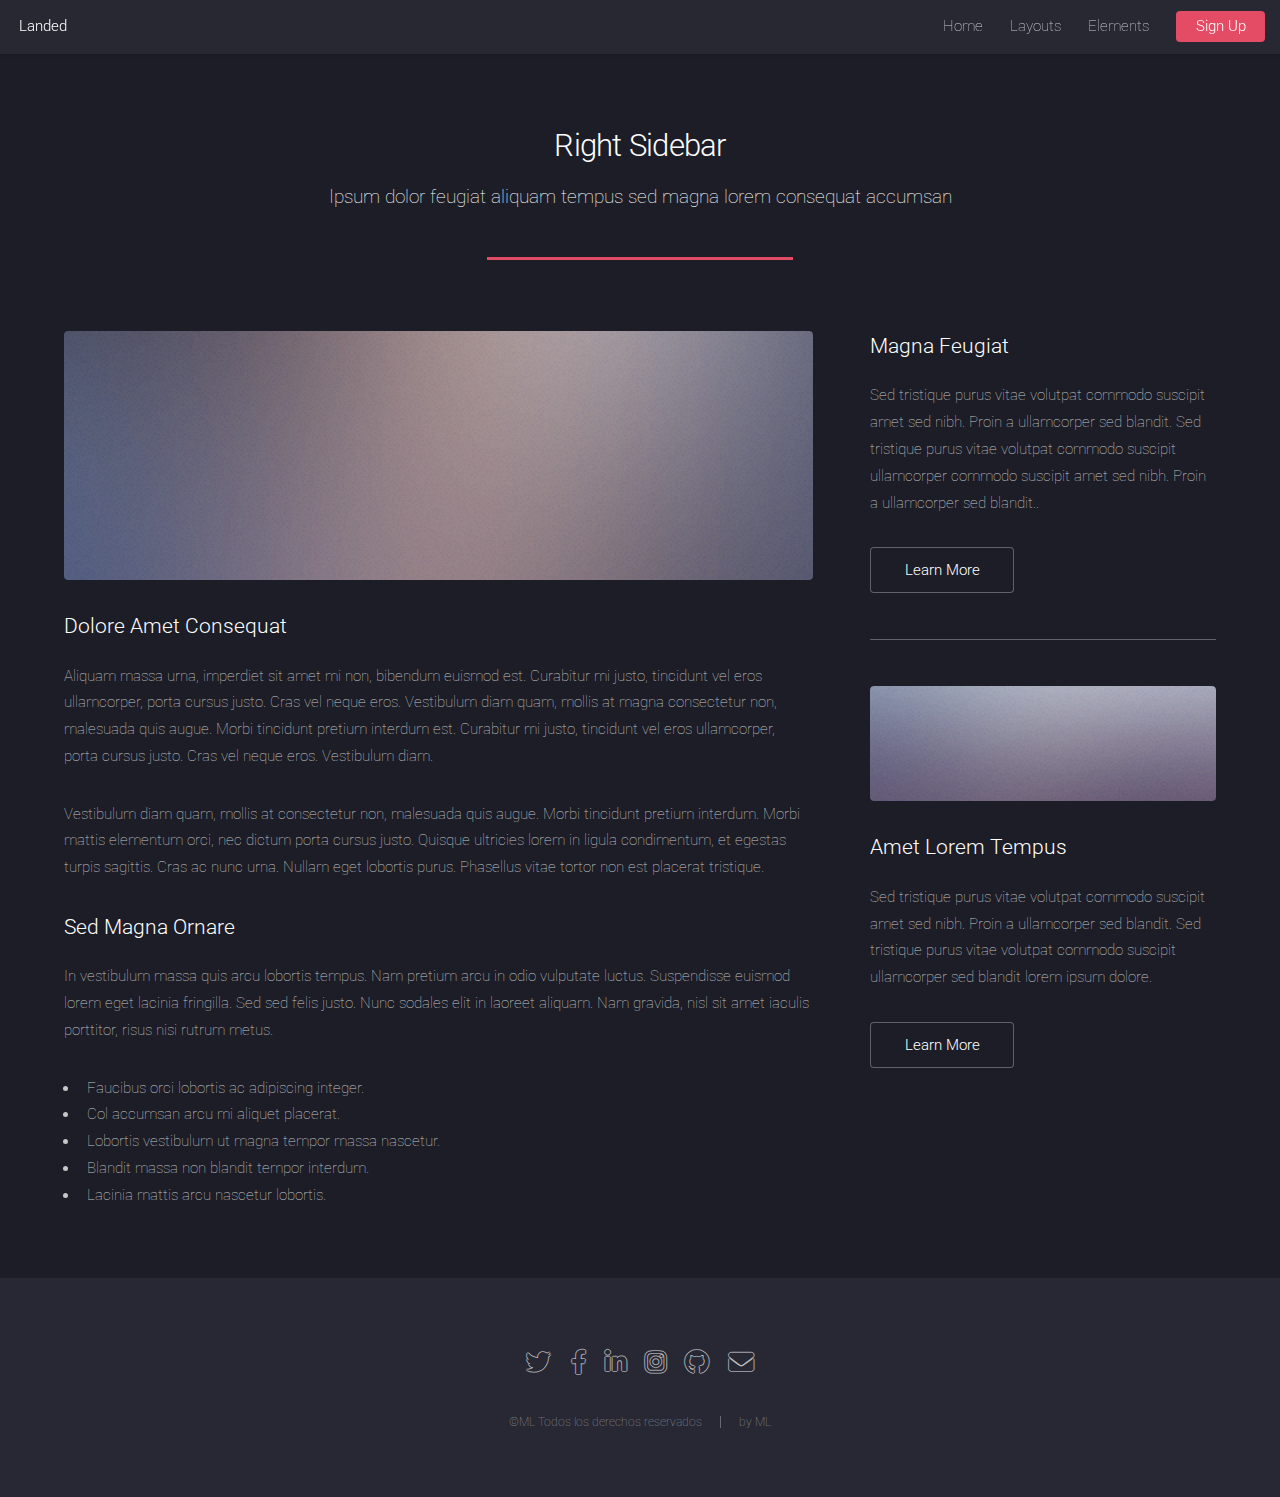
<file: right-sidebar.html>
<!DOCTYPE HTML>

<html>
	<head>
		<title>PRETTY NAILS</title>
		<meta charset="utf-8" />
		<meta name="viewport" content="width=device-width, initial-scale=1, user-scalable=no" />
		<link rel="stylesheet" href="assets/css/main.css" />
		<noscript><link rel="stylesheet" href="assets/css/noscript.css" /></noscript>
	</head>
	<body class="is-preload">
		<div id="page-wrapper">

			<!-- Header -->
				<header id="header">
					<h1 id="logo"><a href="index.html">Landed</a></h1>
					<nav id="nav">
						<ul>
							<li><a href="index.html">Home</a></li>
							<li>
								<a href="#">Layouts</a>
								<ul>
									<li><a href="left-sidebar.html">Left Sidebar</a></li>
									<li><a href="right-sidebar.html">Right Sidebar</a></li>
									<li><a href="no-sidebar.html">No Sidebar</a></li>
									<li>
										<a href="#">Submenu</a>
										<ul>
											<li><a href="#">Option 1</a></li>
											<li><a href="#">Option 2</a></li>
											<li><a href="#">Option 3</a></li>
											<li><a href="#">Option 4</a></li>
										</ul>
									</li>
								</ul>
							</li>
							<li><a href="elements.html">Elements</a></li>
							<li><a href="#" class="button primary">Sign Up</a></li>
						</ul>
					</nav>
				</header>

			<!-- Main -->
				<div id="main" class="wrapper style1">
					<div class="container">
						<header class="major">
							<h2>Right Sidebar</h2>
							<p>Ipsum dolor feugiat aliquam tempus sed magna lorem consequat accumsan</p>
						</header>
						<div class="row gtr-150">
							<div class="col-8 col-12-medium">

								<!-- Content -->
									<section id="content">
										<a href="#" class="image fit"><img src="images/pic06.jpg" alt="" /></a>
										<h3>Dolore Amet Consequat</h3>
										<p>Aliquam massa urna, imperdiet sit amet mi non, bibendum euismod est. Curabitur mi justo, tincidunt vel eros ullamcorper, porta cursus justo. Cras vel neque eros. Vestibulum diam quam, mollis at magna consectetur non, malesuada quis augue. Morbi tincidunt pretium interdum est. Curabitur mi justo, tincidunt vel eros ullamcorper, porta cursus justo. Cras vel neque eros. Vestibulum diam.</p>
										<p>Vestibulum diam quam, mollis at consectetur non, malesuada quis augue. Morbi tincidunt pretium interdum. Morbi mattis elementum orci, nec dictum porta cursus justo. Quisque ultricies lorem in ligula condimentum, et egestas turpis sagittis. Cras ac nunc urna. Nullam eget lobortis purus. Phasellus vitae tortor non est placerat tristique.</p>
										<h3>Sed Magna Ornare</h3>
										<p>In vestibulum massa quis arcu lobortis tempus. Nam pretium arcu in odio vulputate luctus. Suspendisse euismod lorem eget lacinia fringilla. Sed sed felis justo. Nunc sodales elit in laoreet aliquam. Nam gravida, nisl sit amet iaculis porttitor, risus nisi rutrum metus.</p>
										<ul>
											<li>Faucibus orci lobortis ac adipiscing integer.</li>
											<li>Col accumsan arcu mi aliquet placerat.</li>
											<li>Lobortis vestibulum ut magna tempor massa nascetur.</li>
											<li>Blandit massa non blandit tempor interdum.</li>
											<li>Lacinia mattis arcu nascetur lobortis.</li>
										</ul>
									</section>

							</div>
							<div class="col-4 col-12-medium">

								<!-- Sidebar -->
									<section id="sidebar">
										<section>
											<h3>Magna Feugiat</h3>
											<p>Sed tristique purus vitae volutpat commodo suscipit amet sed nibh. Proin a ullamcorper sed blandit. Sed tristique purus vitae volutpat commodo suscipit ullamcorper commodo suscipit amet sed nibh. Proin a ullamcorper sed blandit..</p>
											<footer>
												<ul class="actions">
													<li><a href="#" class="button">Learn More</a></li>
												</ul>
											</footer>
										</section>
										<hr />
										<section>
											<a href="#" class="image fit"><img src="images/pic07.jpg" alt="" /></a>
											<h3>Amet Lorem Tempus</h3>
											<p>Sed tristique purus vitae volutpat commodo suscipit amet sed nibh. Proin a ullamcorper sed blandit. Sed tristique purus vitae volutpat commodo suscipit ullamcorper sed blandit lorem ipsum dolore.</p>
											<footer>
												<ul class="actions">
													<li><a href="#" class="button">Learn More</a></li>
												</ul>
											</footer>
										</section>
									</section>

							</div>
						</div>
					</div>
				</div>

			<!-- Footer -->
				<footer id="footer">
					<ul class="icons">
						<li><a href="#" class="icon brands alt fa-twitter"><span class="label">Twitter</span></a></li>
						<li><a href="#" class="icon brands alt fa-facebook-f"><span class="label">Facebook</span></a></li>
						<li><a href="#" class="icon brands alt fa-linkedin-in"><span class="label">LinkedIn</span></a></li>
						<li><a href="#" class="icon brands alt fa-instagram"><span class="label">Instagram</span></a></li>
						<li><a href="#" class="icon brands alt fa-github"><span class="label">GitHub</span></a></li>
						<li><a href="#" class="icon solid alt fa-envelope"><span class="label">Email</span></a></li>
					</ul>
					<ul class="copyright">
						<li>&copy;ML Todos los derechos reservados</li><li> by ML</a></li>
					</ul>
				</footer>

		</div>

		<!-- Scripts -->
			<script src="assets/js/jquery.min.js"></script>
			<script src="assets/js/jquery.scrolly.min.js"></script>
			<script src="assets/js/jquery.dropotron.min.js"></script>
			<script src="assets/js/jquery.scrollex.min.js"></script>
			<script src="assets/js/browser.min.js"></script>
			<script src="assets/js/breakpoints.min.js"></script>
			<script src="assets/js/util.js"></script>
			<script src="assets/js/main.js"></script>

	</body>
</html>
</file>
<file: assets/css/noscript.css>
/* Loader */

	body.landing.is-preload:before {
		display: none;
	}

	body.landing.is-preload:after {
		display: none;
	}
</file>
<file: assets/css/main.css>
@import url("fontawesome-all.min.css");
@import url("https://fonts.googleapis.com/css?family=Roboto:100,300,100italic,300italic");



html, body, div, span, applet, object,
iframe, h1, h2, h3, h4, h5, h6, p, blockquote,
pre, a, abbr, acronym, address, big, cite,
code, del, dfn, em, img, ins, kbd, q, s, samp,
small, strike, strong, sub, sup, tt, var, b,
u, i, center, dl, dt, dd, ol, ul, li, fieldset,
form, label, legend, table, caption, tbody,
tfoot, thead, tr, th, td, article, aside,
canvas, details, embed, figure, figcaption,
footer, header, hgroup, menu, nav, output, ruby,
section, summary, time, mark, audio, video {
	margin: 0;
	padding: 0;
	border: 0;
	font-size: 100%;
	font: inherit;
	vertical-align: baseline;}

article, aside, details, figcaption, figure,
footer, header, hgroup, menu, nav, section {
	display: block;}

body {
	line-height: 1;
}

ol, ul {
	list-style: none;
}

blockquote, q {
	quotes: none;
}

	blockquote:before, blockquote:after, q:before, q:after {
		content: '';
		content: none;
	}

table {
	border-collapse: collapse;
	border-spacing: 0;
}

body {
	-webkit-text-size-adjust: none;
}

mark {
	background-color: transparent;
	color: inherit;
}

input::-moz-focus-inner {
	border: 0;
	padding: 0;
}

input, select, textarea {
	-moz-appearance: none;
	-webkit-appearance: none;
	-ms-appearance: none;
	appearance: none;
}

/* Basic */

	html {
		box-sizing: border-box;
	}

	*, *:before, *:after {
		box-sizing: inherit;
	}

	html, body {
		background: #1c1d26;
	}

	body.is-preload *, body.is-preload *:before, body.is-preload *:after {
		-moz-animation: none !important;
		-webkit-animation: none !important;
		-ms-animation: none !important;
		animation: none !important;
		-moz-transition: none !important;
		-webkit-transition: none !important;
		-ms-transition: none !important;
		transition: none !important;
	}

	body, input, select, textarea {
		color: rgba(255, 255, 255, 0.75);
		font-family: "Roboto", Helvetica, sans-serif;
		font-size: 15pt;
		font-weight: 100;
		line-height: 1.75em;
	}

	a {
		-moz-transition: border-color 0.2s ease-in-out, color 0.2s ease-in-out;
		-webkit-transition: border-color 0.2s ease-in-out, color 0.2s ease-in-out;
		-ms-transition: border-color 0.2s ease-in-out, color 0.2s ease-in-out;
		transition: border-color 0.2s ease-in-out, color 0.2s ease-in-out;
		border-bottom: dotted 1px;
		color: #e44c65;
		text-decoration: none;
	}

		a:hover {
			color: #e44c65 !important;
			border-bottom-color: transparent;
		}

	strong, b {
		color: #ffffff;
		font-weight: 300;
	}

	em, i {
		font-style: italic;
	}

	p {
		margin: 0 0 2em 0;
	}

	h1, h2, h3, h4, h5, h6 {
		color: #ffffff;
		font-weight: 300;
		line-height: 1em;
		margin: 0 0 1em 0;
	}

		h1 a, h2 a, h3 a, h4 a, h5 a, h6 a {
			color: inherit;
			border: 0;
		}

	h2 {
		font-size: 2em;
		line-height: 1.5em;
		letter-spacing: -0.025em;
	}

	h3 {
		font-size: 1.35em;
		line-height: 1.5em;
	}

	h4 {
		font-size: 1.1em;
		line-height: 1.5em;
	}

	h5 {
		font-size: 0.9em;
		line-height: 1.5em;
	}

	h6 {
		font-size: 0.7em;
		line-height: 1.5em;
	}

	sub {
		font-size: 0.8em;
		position: relative;
		top: 0.5em;
	}

	sup {
		font-size: 0.8em;
		position: relative;
		top: -0.5em;
	}

	hr {
		border: 0;
		border-bottom: solid 1px rgba(255, 255, 255, 0.3);
		margin: 3em 0;
	}

		hr.major {
			margin: 4em 0;
		}

	blockquote {
		border-left: solid 4px rgba(255, 255, 255, 0.3);
		font-style: italic;
		margin: 0 0 2em 0;
		padding: 0.5em 0 0.5em 2em;
	}

	code {
		background: rgba(255, 255, 255, 0.075);
		border-radius: 4px;
		font-family: "Courier New", monospace;
		font-size: 0.9em;
		margin: 0 0.25em;
		padding: 0.25em 0.65em;
	}

	pre {
		-webkit-overflow-scrolling: touch;
		font-family: "Courier New", monospace;
		font-size: 0.9em;
		margin: 0 0 2em 0;
	}

		pre code {
			display: block;
			line-height: 1.75em;
			padding: 1em 1.5em;
			overflow-x: auto;
		}

	.align-left {
		text-align: left;
	}

	.align-center {
		text-align: center;
	}

	.align-right {
		text-align: right;
	}

/* Loader */

	@-moz-keyframes spinner-show {
		0% {
			opacity: 0;
		}

		100% {
			opacity: 1;
		}
	}

	@-webkit-keyframes spinner-show {
		0% {
			opacity: 0;
		}

		100% {
			opacity: 1;
		}
	}

	@-ms-keyframes spinner-show {
		0% {
			opacity: 0;
		}

		100% {
			opacity: 1;
		}
	}

	@keyframes spinner-show {
		0% {
			opacity: 0;
		}

		100% {
			opacity: 1;
		}
	}

	@-moz-keyframes spinner-hide {
		0% {
			color: rgba(255, 255, 255, 0.15);
			z-index: 100001;
			-moz-transform: scale(1) rotate(0deg);
			-webkit-transform: scale(1) rotate(0deg);
			-ms-transform: scale(1) rotate(0deg);
			transform: scale(1) rotate(0deg);
		}

		99% {
			color: #1c1d26;
			z-index: 100001;
			-moz-transform: scale(0.5) rotate(360deg);
			-webkit-transform: scale(0.5) rotate(360deg);
			-ms-transform: scale(0.5) rotate(360deg);
			transform: scale(0.5) rotate(360deg);
		}

		100% {
			color: #1c1d26;
			z-index: -1;
			-moz-transform: scale(0.5) rotate(360deg);
			-webkit-transform: scale(0.5) rotate(360deg);
			-ms-transform: scale(0.5) rotate(360deg);
			transform: scale(0.5) rotate(360deg);
		}
	}

	@-webkit-keyframes spinner-hide {
		0% {
			color: rgba(255, 255, 255, 0.15);
			z-index: 100001;
			-moz-transform: scale(1) rotate(0deg);
			-webkit-transform: scale(1) rotate(0deg);
			-ms-transform: scale(1) rotate(0deg);
			transform: scale(1) rotate(0deg);
		}

		99% {
			color: #1c1d26;
			z-index: 100001;
			-moz-transform: scale(0.5) rotate(360deg);
			-webkit-transform: scale(0.5) rotate(360deg);
			-ms-transform: scale(0.5) rotate(360deg);
			transform: scale(0.5) rotate(360deg);
		}

		100% {
			color: #1c1d26;
			z-index: -1;
			-moz-transform: scale(0.5) rotate(360deg);
			-webkit-transform: scale(0.5) rotate(360deg);
			-ms-transform: scale(0.5) rotate(360deg);
			transform: scale(0.5) rotate(360deg);
		}
	}

	@-ms-keyframes spinner-hide {
		0% {
			color: rgba(255, 255, 255, 0.15);
			z-index: 100001;
			-moz-transform: scale(1) rotate(0deg);
			-webkit-transform: scale(1) rotate(0deg);
			-ms-transform: scale(1) rotate(0deg);
			transform: scale(1) rotate(0deg);
		}

		99% {
			color: #1c1d26;
			z-index: 100001;
			-moz-transform: scale(0.5) rotate(360deg);
			-webkit-transform: scale(0.5) rotate(360deg);
			-ms-transform: scale(0.5) rotate(360deg);
			transform: scale(0.5) rotate(360deg);
		}

		100% {
			color: #1c1d26;
			z-index: -1;
			-moz-transform: scale(0.5) rotate(360deg);
			-webkit-transform: scale(0.5) rotate(360deg);
			-ms-transform: scale(0.5) rotate(360deg);
			transform: scale(0.5) rotate(360deg);
		}
	}

	@keyframes spinner-hide {
		0% {
			color: rgba(255, 255, 255, 0.15);
			z-index: 100001;
			-moz-transform: scale(1) rotate(0deg);
			-webkit-transform: scale(1) rotate(0deg);
			-ms-transform: scale(1) rotate(0deg);
			transform: scale(1) rotate(0deg);
		}

		99% {
			color: #1c1d26;
			z-index: 100001;
			-moz-transform: scale(0.5) rotate(360deg);
			-webkit-transform: scale(0.5) rotate(360deg);
			-ms-transform: scale(0.5) rotate(360deg);
			transform: scale(0.5) rotate(360deg);
		}

		100% {
			color: #1c1d26;
			z-index: -1;
			-moz-transform: scale(0.5) rotate(360deg);
			-webkit-transform: scale(0.5) rotate(360deg);
			-ms-transform: scale(0.5) rotate(360deg);
			transform: scale(0.5) rotate(360deg);
		}
	}

	@-moz-keyframes spinner-rotate {
		0% {
			-moz-transform: scale(1) rotate(0deg);
			-webkit-transform: scale(1) rotate(0deg);
			-ms-transform: scale(1) rotate(0deg);
			transform: scale(1) rotate(0deg);
		}

		100% {
			-moz-transform: scale(1) rotate(360deg);
			-webkit-transform: scale(1) rotate(360deg);
			-ms-transform: scale(1) rotate(360deg);
			transform: scale(1) rotate(360deg);
		}
	}

	@-webkit-keyframes spinner-rotate {
		0% {
			-moz-transform: scale(1) rotate(0deg);
			-webkit-transform: scale(1) rotate(0deg);
			-ms-transform: scale(1) rotate(0deg);
			transform: scale(1) rotate(0deg);
		}

		100% {
			-moz-transform: scale(1) rotate(360deg);
			-webkit-transform: scale(1) rotate(360deg);
			-ms-transform: scale(1) rotate(360deg);
			transform: scale(1) rotate(360deg);
		}
	}

	@-ms-keyframes spinner-rotate {
		0% {
			-moz-transform: scale(1) rotate(0deg);
			-webkit-transform: scale(1) rotate(0deg);
			-ms-transform: scale(1) rotate(0deg);
			transform: scale(1) rotate(0deg);
		}

		100% {
			-moz-transform: scale(1) rotate(360deg);
			-webkit-transform: scale(1) rotate(360deg);
			-ms-transform: scale(1) rotate(360deg);
			transform: scale(1) rotate(360deg);
		}
	}

	@keyframes spinner-rotate {
		0% {
			-moz-transform: scale(1) rotate(0deg);
			-webkit-transform: scale(1) rotate(0deg);
			-ms-transform: scale(1) rotate(0deg);
			transform: scale(1) rotate(0deg);
		}

		100% {
			-moz-transform: scale(1) rotate(360deg);
			-webkit-transform: scale(1) rotate(360deg);
			-ms-transform: scale(1) rotate(360deg);
			transform: scale(1) rotate(360deg);
		}
	}

	@-moz-keyframes overlay-hide {
		0% {
			opacity: 1;
			z-index: 100000;
		}

		15% {
			opacity: 1;
			z-index: 100000;
		}

		99% {
			opacity: 0;
			z-index: 100000;
		}

		100% {
			opacity: 0;
			z-index: -1;
		}
	}

	@-webkit-keyframes overlay-hide {
		0% {
			opacity: 1;
			z-index: 100000;
		}

		15% {
			opacity: 1;
			z-index: 100000;
		}

		99% {
			opacity: 0;
			z-index: 100000;
		}

		100% {
			opacity: 0;
			z-index: -1;
		}
	}

	@-ms-keyframes overlay-hide {
		0% {
			opacity: 1;
			z-index: 100000;
		}

		15% {
			opacity: 1;
			z-index: 100000;
		}

		99% {
			opacity: 0;
			z-index: 100000;
		}

		100% {
			opacity: 0;
			z-index: -1;
		}
	}

	@keyframes overlay-hide {
		0% {
			opacity: 1;
			z-index: 100000;
		}

		15% {
			opacity: 1;
			z-index: 100000;
		}

		99% {
			opacity: 0;
			z-index: 100000;
		}

		100% {
			opacity: 0;
			z-index: -1;
		}
	}

	body.landing {
		text-decoration: none;
	}

		body.landing:before {
			-moz-osx-font-smoothing: grayscale;
			-webkit-font-smoothing: antialiased;
			display: inline-block;
			font-style: normal;
			font-variant: normal;
			text-rendering: auto;
			line-height: 1;
			text-transform: none !important;
			font-family: 'Font Awesome 5 Free';
			font-weight: 900;
		}

		body.landing:before {
			-moz-animation: spinner-show 1.5s 1 0.25s ease forwards, spinner-hide 0.25s ease-in-out forwards !important;
			-webkit-animation: spinner-show 1.5s 1 0.25s ease forwards, spinner-hide 0.25s ease-in-out forwards !important;
			-ms-animation: spinner-show 1.5s 1 0.25s ease forwards, spinner-hide 0.25s ease-in-out forwards !important;
			animation: spinner-show 1.5s 1 0.25s ease forwards, spinner-hide 0.25s ease-in-out forwards !important;
			-moz-transform-origin: 50% 50%;
			-webkit-transform-origin: 50% 50%;
			-ms-transform-origin: 50% 50%;
			transform-origin: 50% 50%;
			color: rgba(255, 255, 255, 0.15);
			content: '\f1ce';
			cursor: default;
			display: block;
			font-size: 2em;
			height: 2em;
			left: 50%;
			line-height: 2em;
			margin: -1em 0 0 -1em;
			opacity: 0;
			position: fixed;
			text-align: center;
			top: 50%;
			width: 2em;
			z-index: -1;
		}

		body.landing:after {
			-moz-animation: overlay-hide 1.5s ease-in forwards !important;
			-webkit-animation: overlay-hide 1.5s ease-in forwards !important;
			-ms-animation: overlay-hide 1.5s ease-in forwards !important;
			animation: overlay-hide 1.5s ease-in forwards !important;
			background: #1c1d26;
			content: '';
			display: block;
			height: 100%;
			left: 0;
			opacity: 0;
			position: fixed;
			top: 0;
			width: 100%;
			z-index: -1;
		}

		body.landing.is-preload:before {
			-moz-animation: spinner-show 1.5s 1 0.25s ease forwards, spinner-rotate 0.75s infinite linear !important;
			-webkit-animation: spinner-show 1.5s 1 0.25s ease forwards, spinner-rotate 0.75s infinite linear !important;
			-ms-animation: spinner-show 1.5s 1 0.25s ease forwards, spinner-rotate 0.75s infinite linear !important;
			animation: spinner-show 1.5s 1 0.25s ease forwards, spinner-rotate 0.75s infinite linear !important;
			z-index: 100001;
		}

		body.landing.is-preload:after {
			-moz-animation: none !important;
			-webkit-animation: none !important;
			-ms-animation: none !important;
			animation: none !important;
			opacity: 1;
			z-index: 100000;
		}

	@media (-webkit-min-device-pixel-ratio: 2) {

		body.landing:before {
			line-height: 2.025em;
		}

	}

/* Container */

	.container {
		margin: 0 auto;
		max-width: calc(100% - 4em);
		width: 70em;
	}

		.container.xsmall {
			width: 17.5em;
		}

		.container.small {
			width: 35em;
		}

		.container.medium {
			width: 52.5em;
		}

		.container.large {
			width: 87.5em;
		}

		.container.xlarge {
			width: 105em;
		}

		.container.max {
			width: 100%;
		}

		@media screen and (max-width: 1280px) {

			.container {
				width: 90%;
				max-width: 100%;
			}

		}

		@media screen and (max-width: 980px) {

			.container {
				width: 100% !important;
			}

		}

/* Row */

	.row {
		display: flex;
		flex-wrap: wrap;
		box-sizing: border-box;
		align-items: stretch;
	}

		.row > * {
			box-sizing: border-box;
		}

		.row.gtr-uniform > * > :last-child {
			margin-bottom: 0;
		}

		.row.aln-left {
			justify-content: flex-start;
		}

		.row.aln-center {
			justify-content: center;
		}

		.row.aln-right {
			justify-content: flex-end;
		}

		.row.aln-top {
			align-items: flex-start;
		}

		.row.aln-middle {
			align-items: center;
		}

		.row.aln-bottom {
			align-items: flex-end;
		}

		.row > .imp {
			order: -1;
		}

		.row > .col-1 {
			width: 8.33333%;
		}

		.row > .off-1 {
			margin-left: 8.33333%;
		}

		.row > .col-2 {
			width: 16.66667%;
		}

		.row > .off-2 {
			margin-left: 16.66667%;
		}

		.row > .col-3 {
			width: 25%;
		}

		.row > .off-3 {
			margin-left: 25%;
		}

		.row > .col-4 {
			width: 33.33333%;
		}

		.row > .off-4 {
			margin-left: 33.33333%;
		}

		.row > .col-5 {
			width: 41.66667%;
		}

		.row > .off-5 {
			margin-left: 41.66667%;
		}

		.row > .col-6 {
			width: 50%;
		}

		.row > .off-6 {
			margin-left: 50%;
		}

		.row > .col-7 {
			width: 58.33333%;
		}

		.row > .off-7 {
			margin-left: 58.33333%;
		}

		.row > .col-8 {
			width: 66.66667%;
		}

		.row > .off-8 {
			margin-left: 66.66667%;
		}

		.row > .col-9 {
			width: 75%;
		}

		.row > .off-9 {
			margin-left: 75%;
		}

		.row > .col-10 {
			width: 83.33333%;
		}

		.row > .off-10 {
			margin-left: 83.33333%;
		}

		.row > .col-11 {
			width: 91.66667%;
		}

		.row > .off-11 {
			margin-left: 91.66667%;
		}

		.row > .col-12 {
			width: 100%;
		}

		.row > .off-12 {
			margin-left: 100%;
		}

		.row.gtr-0 {
			margin-top: 0;
			margin-left: 0em;
		}

			.row.gtr-0 > * {
				padding: 0 0 0 0em;
			}

			.row.gtr-0.gtr-uniform {
				margin-top: 0em;
			}

				.row.gtr-0.gtr-uniform > * {
					padding-top: 0em;
				}

		.row.gtr-25 {
			margin-top: 0;
			margin-left: -0.625em;
		}

			.row.gtr-25 > * {
				padding: 0 0 0 0.625em;
			}

			.row.gtr-25.gtr-uniform {
				margin-top: -0.625em;
			}

				.row.gtr-25.gtr-uniform > * {
					padding-top: 0.625em;
				}

		.row.gtr-50 {
			margin-top: 0;
			margin-left: -1.25em;
		}

			.row.gtr-50 > * {
				padding: 0 0 0 1.25em;
			}

			.row.gtr-50.gtr-uniform {
				margin-top: -1.25em;
			}

				.row.gtr-50.gtr-uniform > * {
					padding-top: 1.25em;
				}

		.row {
			margin-top: 0;
			margin-left: -2.5em;
		}

			.row > * {
				padding: 0 0 0 2.5em;
			}

			.row.gtr-uniform {
				margin-top: -2.5em;
			}

				.row.gtr-uniform > * {
					padding-top: 2.5em;
				}

		.row.gtr-150 {
			margin-top: 0;
			margin-left: -3.75em;
		}

			.row.gtr-150 > * {
				padding: 0 0 0 3.75em;
			}

			.row.gtr-150.gtr-uniform {
				margin-top: -3.75em;
			}

				.row.gtr-150.gtr-uniform > * {
					padding-top: 3.75em;
				}

		.row.gtr-200 {
			margin-top: 0;
			margin-left: -5em;
		}

			.row.gtr-200 > * {
				padding: 0 0 0 5em;
			}

			.row.gtr-200.gtr-uniform {
				margin-top: -5em;
			}

				.row.gtr-200.gtr-uniform > * {
					padding-top: 5em;
				}

		@media screen and (max-width: 1680px) {

			.row {
				display: flex;
				flex-wrap: wrap;
				box-sizing: border-box;
				align-items: stretch;
			}

				.row > * {
					box-sizing: border-box;
				}

				.row.gtr-uniform > * > :last-child {
					margin-bottom: 0;
				}

				.row.aln-left {
					justify-content: flex-start;
				}

				.row.aln-center {
					justify-content: center;
				}

				.row.aln-right {
					justify-content: flex-end;
				}

				.row.aln-top {
					align-items: flex-start;
				}

				.row.aln-middle {
					align-items: center;
				}

				.row.aln-bottom {
					align-items: flex-end;
				}

				.row > .imp-xlarge {
					order: -1;
				}

				.row > .col-1-xlarge {
					width: 8.33333%;
				}

				.row > .off-1-xlarge {
					margin-left: 8.33333%;
				}

				.row > .col-2-xlarge {
					width: 16.66667%;
				}

				.row > .off-2-xlarge {
					margin-left: 16.66667%;
				}

				.row > .col-3-xlarge {
					width: 25%;
				}

				.row > .off-3-xlarge {
					margin-left: 25%;
				}

				.row > .col-4-xlarge {
					width: 33.33333%;
				}

				.row > .off-4-xlarge {
					margin-left: 33.33333%;
				}

				.row > .col-5-xlarge {
					width: 41.66667%;
				}

				.row > .off-5-xlarge {
					margin-left: 41.66667%;
				}

				.row > .col-6-xlarge {
					width: 50%;
				}

				.row > .off-6-xlarge {
					margin-left: 50%;
				}

				.row > .col-7-xlarge {
					width: 58.33333%;
				}

				.row > .off-7-xlarge {
					margin-left: 58.33333%;
				}

				.row > .col-8-xlarge {
					width: 66.66667%;
				}

				.row > .off-8-xlarge {
					margin-left: 66.66667%;
				}

				.row > .col-9-xlarge {
					width: 75%;
				}

				.row > .off-9-xlarge {
					margin-left: 75%;
				}

				.row > .col-10-xlarge {
					width: 83.33333%;
				}

				.row > .off-10-xlarge {
					margin-left: 83.33333%;
				}

				.row > .col-11-xlarge {
					width: 91.66667%;
				}

				.row > .off-11-xlarge {
					margin-left: 91.66667%;
				}

				.row > .col-12-xlarge {
					width: 100%;
				}

				.row > .off-12-xlarge {
					margin-left: 100%;
				}

				.row.gtr-0 {
					margin-top: 0;
					margin-left: 0em;
				}

					.row.gtr-0 > * {
						padding: 0 0 0 0em;
					}

					.row.gtr-0.gtr-uniform {
						margin-top: 0em;
					}

						.row.gtr-0.gtr-uniform > * {
							padding-top: 0em;
						}

				.row.gtr-25 {
					margin-top: 0;
					margin-left: -0.625em;
				}

					.row.gtr-25 > * {
						padding: 0 0 0 0.625em;
					}

					.row.gtr-25.gtr-uniform {
						margin-top: -0.625em;
					}

						.row.gtr-25.gtr-uniform > * {
							padding-top: 0.625em;
						}

				.row.gtr-50 {
					margin-top: 0;
					margin-left: -1.25em;
				}

					.row.gtr-50 > * {
						padding: 0 0 0 1.25em;
					}

					.row.gtr-50.gtr-uniform {
						margin-top: -1.25em;
					}

						.row.gtr-50.gtr-uniform > * {
							padding-top: 1.25em;
						}

				.row {
					margin-top: 0;
					margin-left: -2.5em;
				}

					.row > * {
						padding: 0 0 0 2.5em;
					}

					.row.gtr-uniform {
						margin-top: -2.5em;
					}

						.row.gtr-uniform > * {
							padding-top: 2.5em;
						}

				.row.gtr-150 {
					margin-top: 0;
					margin-left: -3.75em;
				}

					.row.gtr-150 > * {
						padding: 0 0 0 3.75em;
					}

					.row.gtr-150.gtr-uniform {
						margin-top: -3.75em;
					}

						.row.gtr-150.gtr-uniform > * {
							padding-top: 3.75em;
						}

				.row.gtr-200 {
					margin-top: 0;
					margin-left: -5em;
				}

					.row.gtr-200 > * {
						padding: 0 0 0 5em;
					}

					.row.gtr-200.gtr-uniform {
						margin-top: -5em;
					}

						.row.gtr-200.gtr-uniform > * {
							padding-top: 5em;
						}

		}

		@media screen and (max-width: 1280px) {

			.row {
				display: flex;
				flex-wrap: wrap;
				box-sizing: border-box;
				align-items: stretch;
			}

				.row > * {
					box-sizing: border-box;
				}

				.row.gtr-uniform > * > :last-child {
					margin-bottom: 0;
				}

				.row.aln-left {
					justify-content: flex-start;
				}

				.row.aln-center {
					justify-content: center;
				}

				.row.aln-right {
					justify-content: flex-end;
				}

				.row.aln-top {
					align-items: flex-start;
				}

				.row.aln-middle {
					align-items: center;
				}

				.row.aln-bottom {
					align-items: flex-end;
				}

				.row > .imp-large {
					order: -1;
				}

				.row > .col-1-large {
					width: 8.33333%;
				}

				.row > .off-1-large {
					margin-left: 8.33333%;
				}

				.row > .col-2-large {
					width: 16.66667%;
				}

				.row > .off-2-large {
					margin-left: 16.66667%;
				}

				.row > .col-3-large {
					width: 25%;
				}

				.row > .off-3-large {
					margin-left: 25%;
				}

				.row > .col-4-large {
					width: 33.33333%;
				}

				.row > .off-4-large {
					margin-left: 33.33333%;
				}

				.row > .col-5-large {
					width: 41.66667%;
				}

				.row > .off-5-large {
					margin-left: 41.66667%;
				}

				.row > .col-6-large {
					width: 50%;
				}

				.row > .off-6-large {
					margin-left: 50%;
				}

				.row > .col-7-large {
					width: 58.33333%;
				}

				.row > .off-7-large {
					margin-left: 58.33333%;
				}

				.row > .col-8-large {
					width: 66.66667%;
				}

				.row > .off-8-large {
					margin-left: 66.66667%;
				}

				.row > .col-9-large {
					width: 75%;
				}

				.row > .off-9-large {
					margin-left: 75%;
				}

				.row > .col-10-large {
					width: 83.33333%;
				}

				.row > .off-10-large {
					margin-left: 83.33333%;
				}

				.row > .col-11-large {
					width: 91.66667%;
				}

				.row > .off-11-large {
					margin-left: 91.66667%;
				}

				.row > .col-12-large {
					width: 100%;
				}

				.row > .off-12-large {
					margin-left: 100%;
				}

				.row.gtr-0 {
					margin-top: 0;
					margin-left: 0em;
				}

					.row.gtr-0 > * {
						padding: 0 0 0 0em;
					}

					.row.gtr-0.gtr-uniform {
						margin-top: 0em;
					}

						.row.gtr-0.gtr-uniform > * {
							padding-top: 0em;
						}

				.row.gtr-25 {
					margin-top: 0;
					margin-left: -0.625em;
				}

					.row.gtr-25 > * {
						padding: 0 0 0 0.625em;
					}

					.row.gtr-25.gtr-uniform {
						margin-top: -0.625em;
					}

						.row.gtr-25.gtr-uniform > * {
							padding-top: 0.625em;
						}

				.row.gtr-50 {
					margin-top: 0;
					margin-left: -1.25em;
				}

					.row.gtr-50 > * {
						padding: 0 0 0 1.25em;
					}

					.row.gtr-50.gtr-uniform {
						margin-top: -1.25em;
					}

						.row.gtr-50.gtr-uniform > * {
							padding-top: 1.25em;
						}

				.row {
					margin-top: 0;
					margin-left: -2.5em;
				}

					.row > * {
						padding: 0 0 0 2.5em;
					}

					.row.gtr-uniform {
						margin-top: -2.5em;
					}

						.row.gtr-uniform > * {
							padding-top: 2.5em;
						}

				.row.gtr-150 {
					margin-top: 0;
					margin-left: -3.75em;
				}

					.row.gtr-150 > * {
						padding: 0 0 0 3.75em;
					}

					.row.gtr-150.gtr-uniform {
						margin-top: -3.75em;
					}

						.row.gtr-150.gtr-uniform > * {
							padding-top: 3.75em;
						}

				.row.gtr-200 {
					margin-top: 0;
					margin-left: -5em;
				}

					.row.gtr-200 > * {
						padding: 0 0 0 5em;
					}

					.row.gtr-200.gtr-uniform {
						margin-top: -5em;
					}

						.row.gtr-200.gtr-uniform > * {
							padding-top: 5em;
						}

		}

		@media screen and (max-width: 980px) {

			.row {
				display: flex;
				flex-wrap: wrap;
				box-sizing: border-box;
				align-items: stretch;
			}

				.row > * {
					box-sizing: border-box;
				}

				.row.gtr-uniform > * > :last-child {
					margin-bottom: 0;
				}

				.row.aln-left {
					justify-content: flex-start;
				}

				.row.aln-center {
					justify-content: center;
				}

				.row.aln-right {
					justify-content: flex-end;
				}

				.row.aln-top {
					align-items: flex-start;
				}

				.row.aln-middle {
					align-items: center;
				}

				.row.aln-bottom {
					align-items: flex-end;
				}

				.row > .imp-medium {
					order: -1;
				}

				.row > .col-1-medium {
					width: 8.33333%;
				}

				.row > .off-1-medium {
					margin-left: 8.33333%;
				}

				.row > .col-2-medium {
					width: 16.66667%;
				}

				.row > .off-2-medium {
					margin-left: 16.66667%;
				}

				.row > .col-3-medium {
					width: 25%;
				}

				.row > .off-3-medium {
					margin-left: 25%;
				}

				.row > .col-4-medium {
					width: 33.33333%;
				}

				.row > .off-4-medium {
					margin-left: 33.33333%;
				}

				.row > .col-5-medium {
					width: 41.66667%;
				}

				.row > .off-5-medium {
					margin-left: 41.66667%;
				}

				.row > .col-6-medium {
					width: 50%;
				}

				.row > .off-6-medium {
					margin-left: 50%;
				}

				.row > .col-7-medium {
					width: 58.33333%;
				}

				.row > .off-7-medium {
					margin-left: 58.33333%;
				}

				.row > .col-8-medium {
					width: 66.66667%;
				}

				.row > .off-8-medium {
					margin-left: 66.66667%;
				}

				.row > .col-9-medium {
					width: 75%;
				}

				.row > .off-9-medium {
					margin-left: 75%;
				}

				.row > .col-10-medium {
					width: 83.33333%;
				}

				.row > .off-10-medium {
					margin-left: 83.33333%;
				}

				.row > .col-11-medium {
					width: 91.66667%;
				}

				.row > .off-11-medium {
					margin-left: 91.66667%;
				}

				.row > .col-12-medium {
					width: 100%;
				}

				.row > .off-12-medium {
					margin-left: 100%;
				}

				.row.gtr-0 {
					margin-top: 0;
					margin-left: 0em;
				}

					.row.gtr-0 > * {
						padding: 0 0 0 0em;
					}

					.row.gtr-0.gtr-uniform {
						margin-top: 0em;
					}

						.row.gtr-0.gtr-uniform > * {
							padding-top: 0em;
						}

				.row.gtr-25 {
					margin-top: 0;
					margin-left: -0.625em;
				}

					.row.gtr-25 > * {
						padding: 0 0 0 0.625em;
					}

					.row.gtr-25.gtr-uniform {
						margin-top: -0.625em;
					}

						.row.gtr-25.gtr-uniform > * {
							padding-top: 0.625em;
						}

				.row.gtr-50 {
					margin-top: 0;
					margin-left: -1.25em;
				}

					.row.gtr-50 > * {
						padding: 0 0 0 1.25em;
					}

					.row.gtr-50.gtr-uniform {
						margin-top: -1.25em;
					}

						.row.gtr-50.gtr-uniform > * {
							padding-top: 1.25em;
						}

				.row {
					margin-top: 0;
					margin-left: -2.5em;
				}

					.row > * {
						padding: 0 0 0 2.5em;
					}

					.row.gtr-uniform {
						margin-top: -2.5em;
					}

						.row.gtr-uniform > * {
							padding-top: 2.5em;
						}

				.row.gtr-150 {
					margin-top: 0;
					margin-left: -3.75em;
				}

					.row.gtr-150 > * {
						padding: 0 0 0 3.75em;
					}

					.row.gtr-150.gtr-uniform {
						margin-top: -3.75em;
					}

						.row.gtr-150.gtr-uniform > * {
							padding-top: 3.75em;
						}

				.row.gtr-200 {
					margin-top: 0;
					margin-left: -5em;
				}

					.row.gtr-200 > * {
						padding: 0 0 0 5em;
					}

					.row.gtr-200.gtr-uniform {
						margin-top: -5em;
					}

						.row.gtr-200.gtr-uniform > * {
							padding-top: 5em;
						}

		}

		@media screen and (max-width: 736px) {

			.row {
				display: flex;
				flex-wrap: wrap;
				box-sizing: border-box;
				align-items: stretch;
			}

				.row > * {
					box-sizing: border-box;
				}

				.row.gtr-uniform > * > :last-child {
					margin-bottom: 0;
				}

				.row.aln-left {
					justify-content: flex-start;
				}

				.row.aln-center {
					justify-content: center;
				}

				.row.aln-right {
					justify-content: flex-end;
				}

				.row.aln-top {
					align-items: flex-start;
				}

				.row.aln-middle {
					align-items: center;
				}

				.row.aln-bottom {
					align-items: flex-end;
				}

				.row > .imp-small {
					order: -1;
				}

				.row > .col-1-small {
					width: 8.33333%;
				}

				.row > .off-1-small {
					margin-left: 8.33333%;
				}

				.row > .col-2-small {
					width: 16.66667%;
				}

				.row > .off-2-small {
					margin-left: 16.66667%;
				}

				.row > .col-3-small {
					width: 25%;
				}

				.row > .off-3-small {
					margin-left: 25%;
				}

				.row > .col-4-small {
					width: 33.33333%;
				}

				.row > .off-4-small {
					margin-left: 33.33333%;
				}

				.row > .col-5-small {
					width: 41.66667%;
				}

				.row > .off-5-small {
					margin-left: 41.66667%;
				}

				.row > .col-6-small {
					width: 50%;
				}

				.row > .off-6-small {
					margin-left: 50%;
				}

				.row > .col-7-small {
					width: 58.33333%;
				}

				.row > .off-7-small {
					margin-left: 58.33333%;
				}

				.row > .col-8-small {
					width: 66.66667%;
				}

				.row > .off-8-small {
					margin-left: 66.66667%;
				}

				.row > .col-9-small {
					width: 75%;
				}

				.row > .off-9-small {
					margin-left: 75%;
				}

				.row > .col-10-small {
					width: 83.33333%;
				}

				.row > .off-10-small {
					margin-left: 83.33333%;
				}

				.row > .col-11-small {
					width: 91.66667%;
				}

				.row > .off-11-small {
					margin-left: 91.66667%;
				}

				.row > .col-12-small {
					width: 100%;
				}

				.row > .off-12-small {
					margin-left: 100%;
				}

				.row.gtr-0 {
					margin-top: 0;
					margin-left: 0em;
				}

					.row.gtr-0 > * {
						padding: 0 0 0 0em;
					}

					.row.gtr-0.gtr-uniform {
						margin-top: 0em;
					}

						.row.gtr-0.gtr-uniform > * {
							padding-top: 0em;
						}

				.row.gtr-25 {
					margin-top: 0;
					margin-left: -0.625em;
				}

					.row.gtr-25 > * {
						padding: 0 0 0 0.625em;
					}

					.row.gtr-25.gtr-uniform {
						margin-top: -0.625em;
					}

						.row.gtr-25.gtr-uniform > * {
							padding-top: 0.625em;
						}

				.row.gtr-50 {
					margin-top: 0;
					margin-left: -1.25em;
				}

					.row.gtr-50 > * {
						padding: 0 0 0 1.25em;
					}

					.row.gtr-50.gtr-uniform {
						margin-top: -1.25em;
					}

						.row.gtr-50.gtr-uniform > * {
							padding-top: 1.25em;
						}

				.row {
					margin-top: 0;
					margin-left: -2.5em;
				}

					.row > * {
						padding: 0 0 0 2.5em;
					}

					.row.gtr-uniform {
						margin-top: -2.5em;
					}

						.row.gtr-uniform > * {
							padding-top: 2.5em;
						}

				.row.gtr-150 {
					margin-top: 0;
					margin-left: -3.75em;
				}

					.row.gtr-150 > * {
						padding: 0 0 0 3.75em;
					}

					.row.gtr-150.gtr-uniform {
						margin-top: -3.75em;
					}

						.row.gtr-150.gtr-uniform > * {
							padding-top: 3.75em;
						}

				.row.gtr-200 {
					margin-top: 0;
					margin-left: -5em;
				}

					.row.gtr-200 > * {
						padding: 0 0 0 5em;
					}

					.row.gtr-200.gtr-uniform {
						margin-top: -5em;
					}

						.row.gtr-200.gtr-uniform > * {
							padding-top: 5em;
						}

		}

		@media screen and (max-width: 480px) {

			.row {
				display: flex;
				flex-wrap: wrap;
				box-sizing: border-box;
				align-items: stretch;
			}

				.row > * {
					box-sizing: border-box;
				}

				.row.gtr-uniform > * > :last-child {
					margin-bottom: 0;
				}

				.row.aln-left {
					justify-content: flex-start;
				}

				.row.aln-center {
					justify-content: center;
				}

				.row.aln-right {
					justify-content: flex-end;
				}

				.row.aln-top {
					align-items: flex-start;
				}

				.row.aln-middle {
					align-items: center;
				}

				.row.aln-bottom {
					align-items: flex-end;
				}

				.row > .imp-xsmall {
					order: -1;
				}

				.row > .col-1-xsmall {
					width: 8.33333%;
				}

				.row > .off-1-xsmall {
					margin-left: 8.33333%;
				}

				.row > .col-2-xsmall {
					width: 16.66667%;
				}

				.row > .off-2-xsmall {
					margin-left: 16.66667%;
				}

				.row > .col-3-xsmall {
					width: 25%;
				}

				.row > .off-3-xsmall {
					margin-left: 25%;
				}

				.row > .col-4-xsmall {
					width: 33.33333%;
				}

				.row > .off-4-xsmall {
					margin-left: 33.33333%;
				}

				.row > .col-5-xsmall {
					width: 41.66667%;
				}

				.row > .off-5-xsmall {
					margin-left: 41.66667%;
				}

				.row > .col-6-xsmall {
					width: 50%;
				}

				.row > .off-6-xsmall {
					margin-left: 50%;
				}

				.row > .col-7-xsmall {
					width: 58.33333%;
				}

				.row > .off-7-xsmall {
					margin-left: 58.33333%;
				}

				.row > .col-8-xsmall {
					width: 66.66667%;
				}

				.row > .off-8-xsmall {
					margin-left: 66.66667%;
				}

				.row > .col-9-xsmall {
					width: 75%;
				}

				.row > .off-9-xsmall {
					margin-left: 75%;
				}

				.row > .col-10-xsmall {
					width: 83.33333%;
				}

				.row > .off-10-xsmall {
					margin-left: 83.33333%;
				}

				.row > .col-11-xsmall {
					width: 91.66667%;
				}

				.row > .off-11-xsmall {
					margin-left: 91.66667%;
				}

				.row > .col-12-xsmall {
					width: 100%;
				}

				.row > .off-12-xsmall {
					margin-left: 100%;
				}

				.row.gtr-0 {
					margin-top: 0;
					margin-left: 0em;
				}

					.row.gtr-0 > * {
						padding: 0 0 0 0em;
					}

					.row.gtr-0.gtr-uniform {
						margin-top: 0em;
					}

						.row.gtr-0.gtr-uniform > * {
							padding-top: 0em;
						}

				.row.gtr-25 {
					margin-top: 0;
					margin-left: -0.625em;
				}

					.row.gtr-25 > * {
						padding: 0 0 0 0.625em;
					}

					.row.gtr-25.gtr-uniform {
						margin-top: -0.625em;
					}

						.row.gtr-25.gtr-uniform > * {
							padding-top: 0.625em;
						}

				.row.gtr-50 {
					margin-top: 0;
					margin-left: -1.25em;
				}

					.row.gtr-50 > * {
						padding: 0 0 0 1.25em;
					}

					.row.gtr-50.gtr-uniform {
						margin-top: -1.25em;
					}

						.row.gtr-50.gtr-uniform > * {
							padding-top: 1.25em;
						}

				.row {
					margin-top: 0;
					margin-left: -2.5em;
				}

					.row > * {
						padding: 0 0 0 2.5em;
					}

					.row.gtr-uniform {
						margin-top: -2.5em;
					}

						.row.gtr-uniform > * {
							padding-top: 2.5em;
						}

				.row.gtr-150 {
					margin-top: 0;
					margin-left: -3.75em;
				}

					.row.gtr-150 > * {
						padding: 0 0 0 3.75em;
					}

					.row.gtr-150.gtr-uniform {
						margin-top: -3.75em;
					}

						.row.gtr-150.gtr-uniform > * {
							padding-top: 3.75em;
						}

				.row.gtr-200 {
					margin-top: 0;
					margin-left: -5em;
				}

					.row.gtr-200 > * {
						padding: 0 0 0 5em;
					}

					.row.gtr-200.gtr-uniform {
						margin-top: -5em;
					}

						.row.gtr-200.gtr-uniform > * {
							padding-top: 5em;
						}

		}

/* Section/Article */

	section.special, article.special {
		text-align: center;
	}

	header p {
		color: #ffffff;
		position: relative;
		margin: 0 0 1.5em 0;
	}

	header h2 + p {
		font-size: 1.25em;
		margin-top: -1em;
		line-height: 1.75em;
	}

	header h3 + p {
		font-size: 1.1em;
		margin-top: -0.8em;
		line-height: 1.75em;
	}

	header h4 + p,
	header h5 + p,
	header h6 + p {
		font-size: 0.9em;
		margin-top: -0.6em;
		line-height: 1.5em;
	}

	header.major {
		margin: 0 0 4em 0;
		position: relative;
		text-align: center;
	}

		header.major:after {
			background: #e44c65;
			content: '';
			display: inline-block;
			height: 0.2em;
			max-width: 20em;
			width: 75%;
		}

	footer.major {
		margin: 4em 0 0 0;
	}

/* Form */

	form {
		margin: 0 0 2em 0;
	}

		form.cta {
			max-width: 35em;
			margin-left: auto;
			margin-right: auto;
		}

	label {
		color: #ffffff;
		display: block;
		font-size: 0.9em;
		font-weight: 300;
		margin: 0 0 1em 0;
	}

	input[type="text"],
	input[type="password"],
	input[type="email"],
	select,
	textarea {
		-moz-appearance: none;
		-webkit-appearance: none;
		-ms-appearance: none;
		appearance: none;
		-moz-transition: border-color 0.2s ease-in-out;
		-webkit-transition: border-color 0.2s ease-in-out;
		-ms-transition: border-color 0.2s ease-in-out;
		transition: border-color 0.2s ease-in-out;
		background: transparent;
		border-radius: 4px;
		border: solid 1px rgba(255, 255, 255, 0.3);
		color: inherit;
		display: block;
		outline: 0;
		padding: 0 1em;
		text-decoration: none;
		width: 100%;
	}

		input[type="text"]:invalid,
		input[type="password"]:invalid,
		input[type="email"]:invalid,
		select:invalid,
		textarea:invalid {
			box-shadow: none;
		}

		input[type="text"]:focus,
		input[type="password"]:focus,
		input[type="email"]:focus,
		select:focus,
		textarea:focus {
			border-color: #e44c65;
		}

	select {
		background-image: url("data:image/svg+xml;charset=utf8,%3Csvg xmlns='http://www.w3.org/2000/svg' width='40' height='40' preserveAspectRatio='none' viewBox='0 0 40 40'%3E%3Cpath d='M9.4,12.3l10.4,10.4l10.4-10.4c0.2-0.2,0.5-0.4,0.9-0.4c0.3,0,0.6,0.1,0.9,0.4l3.3,3.3c0.2,0.2,0.4,0.5,0.4,0.9 c0,0.4-0.1,0.6-0.4,0.9L20.7,31.9c-0.2,0.2-0.5,0.4-0.9,0.4c-0.3,0-0.6-0.1-0.9-0.4L4.3,17.3c-0.2-0.2-0.4-0.5-0.4-0.9 c0-0.4,0.1-0.6,0.4-0.9l3.3-3.3c0.2-0.2,0.5-0.4,0.9-0.4S9.1,12.1,9.4,12.3z' fill='rgba(255, 255, 255, 0.3)' /%3E%3C/svg%3E");
		background-size: 1.25rem;
		background-repeat: no-repeat;
		background-position: calc(100% - 1rem) center;
		height: 3em;
		padding-right: 3em;
		text-overflow: ellipsis;
	}

		select option {
			color: #ffffff;
			background: #1c1d26;
		}

		select:focus::-ms-value {
			background-color: transparent;
		}

		select::-ms-expand {
			display: none;
		}

	input[type="text"],
	input[type="password"],
	input[type="email"],
	select {
		height: 3em;
	}

	textarea {
		padding: 0.75em 1em;
	}

	input[type="checkbox"],
	input[type="radio"] {
		-moz-appearance: none;
		-webkit-appearance: none;
		-ms-appearance: none;
		appearance: none;
		display: block;
		float: left;
		margin-right: -2em;
		opacity: 0;
		width: 1em;
		z-index: -1;
	}

		input[type="checkbox"] + label,
		input[type="radio"] + label {
			text-decoration: none;
			color: rgba(255, 255, 255, 0.75);
			cursor: pointer;
			display: inline-block;
			font-size: 1em;
			font-weight: 100;
			padding-left: 2.55em;
			padding-right: 0.75em;
			position: relative;
		}

			input[type="checkbox"] + label:before,
			input[type="radio"] + label:before {
				-moz-osx-font-smoothing: grayscale;
				-webkit-font-smoothing: antialiased;
				display: inline-block;
				font-style: normal;
				font-variant: normal;
				text-rendering: auto;
				line-height: 1;
				text-transform: none !important;
				font-family: 'Font Awesome 5 Free';
				font-weight: 900;
			}

			input[type="checkbox"] + label:before,
			input[type="radio"] + label:before {
				border-radius: 4px;
				border: solid 1px rgba(255, 255, 255, 0.3);
				content: '';
				display: inline-block;
				font-size: 0.8em;
				height: 2.25em;
				left: 0;
				line-height: 2.25em;
				position: absolute;
				text-align: center;
				top: 0;
				width: 2.25em;
			}

		input[type="checkbox"]:checked + label:before,
		input[type="radio"]:checked + label:before {
			background: rgba(255, 255, 255, 0.25);
			color: #ffffff;
			content: '\f00c';
		}

		input[type="checkbox"]:focus + label:before,
		input[type="radio"]:focus + label:before {
			border-color: #e44c65;
		}

	input[type="checkbox"] + label:before {
		border-radius: 4px;
	}

	input[type="radio"] + label:before {
		border-radius: 100%;
	}

	::-webkit-input-placeholder {
		color: rgba(255, 255, 255, 0.5) !important;
		opacity: 1.0;
	}

	:-moz-placeholder {
		color: rgba(255, 255, 255, 0.5) !important;
		opacity: 1.0;
	}

	::-moz-placeholder {
		color: rgba(255, 255, 255, 0.5) !important;
		opacity: 1.0;
	}

	:-ms-input-placeholder {
		color: rgba(255, 255, 255, 0.5) !important;
		opacity: 1.0;
	}

/* Box */

	.box {
		border-radius: 4px;
		border: solid 1px rgba(255, 255, 255, 0.3);
		margin-bottom: 2em;
		padding: 1.5em;
	}

		.box > :last-child,
		.box > :last-child > :last-child,
		.box > :last-child > :last-child > :last-child {
			margin-bottom: 0;
		}

		.box.alt {
			border: 0;
			border-radius: 0;
			padding: 0;
		}

/* Icon */

	.icon {
		text-decoration: none;
		border-bottom: none;
		position: relative;
	}

		.icon:before {
			-moz-osx-font-smoothing: grayscale;
			-webkit-font-smoothing: antialiased;
			display: inline-block;
			font-style: normal;
			font-variant: normal;
			text-rendering: auto;
			line-height: 1;
			text-transform: none !important;
			font-family: 'Font Awesome 5 Free';
			font-weight: 400;
		}

		.icon > .label {
			display: none;
		}

		.icon:before {
			line-height: inherit;
		}

		.icon.solid:before {
			font-weight: 900 !important;
		}

		.icon.brands:before {
			font-family: 'Font Awesome 5 Brands' !important;
		}

		.icon.alt {
			text-decoration: none;
		}

			.icon.alt:before {
				-moz-osx-font-smoothing: grayscale;
				-webkit-font-smoothing: antialiased;
				display: inline-block;
				font-style: normal;
				font-variant: normal;
				text-rendering: auto;
				line-height: 1;
				text-transform: none !important;
				font-family: 'Font Awesome 5 Free';
				font-weight: 400;
			}

			.icon.alt:before {
				color: #1c1d26 !important;
				text-shadow: 1px 0 0 #ffffff, -1px 0 0 #ffffff, 0 1px 0 #ffffff, 0 -1px 0 #ffffff;
			}

		.icon.major {
			background: #272833;
			border-radius: 100%;
			cursor: default;
			display: inline-block;
			height: 6em;
			line-height: 5.65em;
			margin: 0 0 2em 0;
			text-align: center;
			width: 6em;
		}

			.icon.major:before {
				font-size: 2.25em;
			}

			.icon.major.alt {
				text-decoration: none;
			}

				.icon.major.alt:before {
					-moz-osx-font-smoothing: grayscale;
					-webkit-font-smoothing: antialiased;
					display: inline-block;
					font-style: normal;
					font-variant: normal;
					text-rendering: auto;
					line-height: 1;
					text-transform: none !important;
					font-family: 'Font Awesome 5 Free';
					font-weight: 400;
				}

				.icon.major.alt:before {
					color: #272833 !important;
					text-shadow: 1px 0 0 #ffffff, -1px 0 0 #ffffff, 0 1px 0 #ffffff, 0 -1px 0 #ffffff;
				}

/* Image */

	.image {
		border-radius: 4px;
		border: 0;
		display: inline-block;
		position: relative;
		overflow: hidden;
	}

		.image:before {
			content: '';
			display: block;
			position: absolute;
			left: 0;
			top: 0;
			background-image: url("images/overlay.png");
			width: 100%;
			height: 100%;
			z-index: 1;
		}

		.image img {
			border-radius: 4px;
			display: block;
		}

		.image.left {
			float: left;
			margin: 0 1.5em 1em 0;
			top: 0.25em;
		}

		.image.right {
			float: right;
			margin: 0 0 1em 1.5em;
			top: 0.25em;
		}

		.image.left, .image.right {
			max-width: 40%;
		}

			.image.left img, .image.right img {
				width: 100%;
			}

		.image.fit {
			display: block;
			margin: 0 0 2em 0;
			width: 100%;
		}

			.image.fit img {
				width: 100%;
			}

/* List */

	ol {
		list-style: decimal;
		margin: 0 0 2em 0;
		padding-left: 1.25em;
	}

		ol li {
			padding-left: 0.25em;
		}

	ul {
		list-style: disc;
		margin: 0 0 2em 0;
		padding-left: 1em;
	}

		ul li {
			padding-left: 0.5em;
		}

		ul.alt {
			list-style: none;
			padding-left: 0;
		}

			ul.alt li {
				border-top: solid 1px rgba(255, 255, 255, 0.3);
				padding: 0.5em 0;
			}

				ul.alt li:first-child {
					border-top: 0;
					padding-top: 0;
				}

	dl {
		margin: 0 0 2em 0;
	}

/* Icons */

	ul.icons {
		cursor: default;
		list-style: none;
		padding-left: 0;
	}

		ul.icons li {
			display: inline-block;
			height: 2.5em;
			line-height: 2.5em;
			padding: 0 0.5em;
		}

			ul.icons li .icon {
				font-size: 0.8em;
			}

				ul.icons li .icon:before {
					font-size: 2em;
				}

/* Actions */

	ul.actions {
		display: -moz-flex;
		display: -webkit-flex;
		display: -ms-flex;
		display: flex;
		cursor: default;
		list-style: none;
		margin-left: -1em;
		padding-left: 0;
	}

		ul.actions li {
			padding: 0 0 0 1em;
			vertical-align: middle;
		}

		ul.actions.special {
			-moz-justify-content: center;
			-webkit-justify-content: center;
			-ms-justify-content: center;
			justify-content: center;
			width: 100%;
			margin-left: 0;
		}

			ul.actions.special li:first-child {
				padding-left: 0;
			}

		ul.actions.stacked {
			-moz-flex-direction: column;
			-webkit-flex-direction: column;
			-ms-flex-direction: column;
			flex-direction: column;
			margin-left: 0;
		}

			ul.actions.stacked li {
				padding: 1.3em 0 0 0;
			}

				ul.actions.stacked li:first-child {
					padding-top: 0;
				}

		ul.actions.fit {
			width: calc(100% + 1em);
		}

			ul.actions.fit li {
				-moz-flex-grow: 1;
				-webkit-flex-grow: 1;
				-ms-flex-grow: 1;
				flex-grow: 1;
				-moz-flex-shrink: 1;
				-webkit-flex-shrink: 1;
				-ms-flex-shrink: 1;
				flex-shrink: 1;
				width: 100%;
			}

				ul.actions.fit li > * {
					width: 100%;
				}

			ul.actions.fit.stacked {
				width: 100%;
			}

		@media screen and (max-width: 480px) {

			ul.actions:not(.fixed) {
				-moz-flex-direction: column;
				-webkit-flex-direction: column;
				-ms-flex-direction: column;
				flex-direction: column;
				margin-left: 0;
				width: 100% !important;
			}

				ul.actions:not(.fixed) li {
					-moz-flex-grow: 1;
					-webkit-flex-grow: 1;
					-ms-flex-grow: 1;
					flex-grow: 1;
					-moz-flex-shrink: 1;
					-webkit-flex-shrink: 1;
					-ms-flex-shrink: 1;
					flex-shrink: 1;
					padding: 1em 0 0 0;
					text-align: center;
					width: 100%;
				}

					ul.actions:not(.fixed) li > * {
						width: 100%;
					}

					ul.actions:not(.fixed) li:first-child {
						padding-top: 0;
					}

					ul.actions:not(.fixed) li input[type="submit"],
					ul.actions:not(.fixed) li input[type="reset"],
					ul.actions:not(.fixed) li input[type="button"],
					ul.actions:not(.fixed) li button,
					ul.actions:not(.fixed) li .button {
						width: 100%;
					}

						ul.actions:not(.fixed) li input[type="submit"].icon:before,
						ul.actions:not(.fixed) li input[type="reset"].icon:before,
						ul.actions:not(.fixed) li input[type="button"].icon:before,
						ul.actions:not(.fixed) li button.icon:before,
						ul.actions:not(.fixed) li .button.icon:before {
							margin-left: -0.5em;
						}

		}

/* Table */

	.table-wrapper {
		-webkit-overflow-scrolling: touch;
		overflow-x: auto;
	}

	table {
		margin: 0 0 2em 0;
		width: 100%;
	}

		table tbody tr {
			border: solid 1px rgba(255, 255, 255, 0.3);
			border-left: 0;
			border-right: 0;
		}

			table tbody tr:nth-child(2n + 1) {
				background-color: rgba(255, 255, 255, 0.075);
			}

		table td {
			padding: 0.75em 0.75em;
		}

		table th {
			color: #ffffff;
			font-size: 0.9em;
			font-weight: 300;
			padding: 0 0.75em 0.75em 0.75em;
			text-align: left;
		}

		table thead {
			border-bottom: solid 1px rgba(255, 255, 255, 0.3);
		}

		table tfoot {
			border-top: solid 1px rgba(255, 255, 255, 0.3);
		}

		table.alt {
			border-collapse: separate;
		}

			table.alt tbody tr td {
				border: solid 1px rgba(255, 255, 255, 0.3);
				border-left-width: 0;
				border-top-width: 0;
			}

				table.alt tbody tr td:first-child {
					border-left-width: 1px;
				}

			table.alt tbody tr:first-child td {
				border-top-width: 1px;
			}

			table.alt thead {
				border-bottom: 0;
			}

			table.alt tfoot {
				border-top: 0;
			}

/* Button */

	input[type="submit"],
	input[type="reset"],
	input[type="button"],
	.button {
		-moz-appearance: none;
		-webkit-appearance: none;
		-ms-appearance: none;
		appearance: none;
		-moz-transition: background-color 0.2s ease-in-out, color 0.2s ease-in-out, box-shadow 0.2s ease-in-out;
		-webkit-transition: background-color 0.2s ease-in-out, color 0.2s ease-in-out, box-shadow 0.2s ease-in-out;
		-ms-transition: background-color 0.2s ease-in-out, color 0.2s ease-in-out, box-shadow 0.2s ease-in-out;
		transition: background-color 0.2s ease-in-out, color 0.2s ease-in-out, box-shadow 0.2s ease-in-out;
		background-color: transparent;
		border-radius: 4px;
		border: 0;
		box-shadow: inset 0 0 0 1px rgba(255, 255, 255, 0.3);
		color: #ffffff !important;
		cursor: pointer;
		display: inline-block;
		font-weight: 300;
		height: 3em;
		line-height: 3em;
		padding: 0 2.25em;
		text-align: center;
		text-decoration: none;
		white-space: nowrap;
	}

		input[type="submit"]:hover, input[type="submit"]:active,
		input[type="reset"]:hover,
		input[type="reset"]:active,
		input[type="button"]:hover,
		input[type="button"]:active,
		.button:hover,
		.button:active {
			box-shadow: inset 0 0 0 1px #e44c65;
			color: #e44c65 !important;
		}

		input[type="submit"]:active,
		input[type="reset"]:active,
		input[type="button"]:active,
		.button:active {
			background-color: rgba(228, 76, 101, 0.15);
		}

		input[type="submit"].icon:before,
		input[type="reset"].icon:before,
		input[type="button"].icon:before,
		.button.icon:before {
			margin-right: 0.5em;
		}

		input[type="submit"].fit,
		input[type="reset"].fit,
		input[type="button"].fit,
		.button.fit {
			width: 100%;
		}

		input[type="submit"].small,
		input[type="reset"].small,
		input[type="button"].small,
		.button.small {
			font-size: 0.8em;
		}

		input[type="submit"].large,
		input[type="reset"].large,
		input[type="button"].large,
		.button.large {
			font-size: 1.35em;
		}

		input[type="submit"].primary,
		input[type="reset"].primary,
		input[type="button"].primary,
		.button.primary {
			background-color: #e44c65;
			box-shadow: none;
			color: #ffffff !important;
		}

			input[type="submit"].primary:hover,
			input[type="reset"].primary:hover,
			input[type="button"].primary:hover,
			.button.primary:hover {
				background-color: #e76278;
			}

			input[type="submit"].primary:active,
			input[type="reset"].primary:active,
			input[type="button"].primary:active,
			.button.primary:active {
				background-color: #e13652;
			}

		input[type="submit"].disabled, input[type="submit"]:disabled,
		input[type="reset"].disabled,
		input[type="reset"]:disabled,
		input[type="button"].disabled,
		input[type="button"]:disabled,
		.button.disabled,
		.button:disabled {
			background-color: rgba(255, 255, 255, 0.3) !important;
			box-shadow: none !important;
			color: #ffffff !important;
			cursor: default;
			opacity: 0.25;
		}

/* Goto Next */

	.goto-next {
		border: 0;
		bottom: 0;
		display: block;
		height: 5em;
		left: 50%;
		margin: 0 0 0 -5em;
		overflow: hidden;
		position: absolute;
		text-indent: 10em;
		white-space: nowrap;
		width: 10em;
		z-index: 1;
	}

		.goto-next:before {
			background-image: url("images/arrow.svg");
			background-position: center center;
			background-repeat: no-repeat;
			background-size: contain;
			content: '';
			display: block;
			height: 1.5em;
			left: 50%;
			margin: -0.75em 0 0 -1em;
			position: absolute;
			top: 50%;
			width: 2em;
			z-index: 1;
		}

/* Spotlight */

	.spotlight {
		background-attachment: fixed;
		background-position: center center;
		background-size: cover;
		box-shadow: 0 0.25em 0.5em 0 rgba(0, 0, 0, 0.25);
		height: 100vh;
		overflow: hidden;
		position: relative;
	}

		.spotlight:nth-last-of-type(1) {
			z-index: 1;
		}

		.spotlight:nth-last-of-type(2) {
			z-index: 2;
		}

		.spotlight:nth-last-of-type(3) {
			z-index: 3;
		}

		.spotlight:nth-last-of-type(4) {
			z-index: 4;
		}

		.spotlight:nth-last-of-type(5) {
			z-index: 5;
		}

		.spotlight:nth-last-of-type(6) {
			z-index: 6;
		}

		.spotlight:nth-last-of-type(7) {
			z-index: 7;
		}

		.spotlight:nth-last-of-type(8) {
			z-index: 8;
		}

		.spotlight:nth-last-of-type(9) {
			z-index: 9;
		}

		.spotlight:nth-last-of-type(10) {
			z-index: 10;
		}

		.spotlight:nth-last-of-type(11) {
			z-index: 11;
		}

		.spotlight:nth-last-of-type(12) {
			z-index: 12;
		}

		.spotlight:nth-last-of-type(13) {
			z-index: 13;
		}

		.spotlight:nth-last-of-type(14) {
			z-index: 14;
		}

		.spotlight:nth-last-of-type(15) {
			z-index: 15;
		}

		.spotlight:nth-last-of-type(16) {
			z-index: 16;
		}

		.spotlight:nth-last-of-type(17) {
			z-index: 17;
		}

		.spotlight:nth-last-of-type(18) {
			z-index: 18;
		}

		.spotlight:nth-last-of-type(19) {
			z-index: 19;
		}

		.spotlight:nth-last-of-type(20) {
			z-index: 20;
		}

		.spotlight:before {
			background-image: url("images/overlay.png");
			content: '';
			display: block;
			height: 100%;
			left: 0;
			top: 0;
			width: 100%;
		}

		.spotlight .image.main {
			display: none;
		}

			.spotlight .image.main img {
				position: relative;
			}

		.spotlight .content {
			-moz-transform: translate(0,0);
			-webkit-transform: translate(0,0);
			-ms-transform: translate(0,0);
			transform: translate(0,0);
			-moz-transition: -moz-transform 1s ease, opacity 1s ease;
			-webkit-transition: -webkit-transform 1s ease, opacity 1s ease;
			-ms-transition: -ms-transform 1s ease, opacity 1s ease;
			transition: transform 1s ease, opacity 1s ease;
			background: rgba(23, 24, 32, 0.95);
			border-style: solid;
			opacity: 1;
			position: absolute;
		}

		.spotlight .goto-next {
			-moz-transform: translate(0,0);
			-webkit-transform: translate(0,0);
			-ms-transform: translate(0,0);
			transform: translate(0,0);
			-moz-transition: -moz-transform 0.75s ease, opacity 1s ease-in;
			-webkit-transition: -webkit-transform 0.75s ease, opacity 1s ease-in;
			-ms-transition: -ms-transform 0.75s ease, opacity 1s ease-in;
			transition: transform 0.75s ease, opacity 1s ease-in;
			-moz-transition-delay: 0.5s;
			-webkit-transition-delay: 0.5s;
			-ms-transition-delay: 0.5s;
			transition-delay: 0.5s;
			opacity: 1;
		}

		.spotlight.top .content, .spotlight.bottom .content {
			left: 0;
			padding: 5.1em 0 3.1em 0;
			width: 100%;
		}

		.spotlight.top .content {
			border-bottom-width: 0.35em;
			top: 0;
		}

		.spotlight.bottom .content {
			border-top-width: 0.35em;
			bottom: 0;
		}

		.spotlight.left .content, .spotlight.right .content {
			height: 101%;
			padding: 6em 3em;
			top: 0;
			width: 28em;
		}

		.spotlight.left .content {
			border-right-width: 0.35em;
			left: 0;
		}

		.spotlight.right .content {
			border-left-width: 0.35em;
			right: 0;
		}

		.spotlight.style1 .content {
			border-color: #e44c65;
		}

		.spotlight.style2 .content {
			border-color: #5480f1;
		}

		.spotlight.style3 .content {
			border-color: #39c088;
		}

		.spotlight.inactive .content {
			opacity: 0;
		}

		.spotlight.inactive .goto-next {
			-moz-transform: translate(0,1.5em);
			-webkit-transform: translate(0,1.5em);
			-ms-transform: translate(0,1.5em);
			transform: translate(0,1.5em);
			opacity: 0;
		}

		.spotlight.inactive.top .content {
			-moz-transform: translate(0,-5em);
			-webkit-transform: translate(0,-5em);
			-ms-transform: translate(0,-5em);
			transform: translate(0,-5em);
		}

		.spotlight.inactive.bottom .content {
			-moz-transform: translate(0,5em);
			-webkit-transform: translate(0,5em);
			-ms-transform: translate(0,5em);
			transform: translate(0,5em);
		}

		.spotlight.inactive.left .content {
			-moz-transform: translate(-5em,0);
			-webkit-transform: translate(-5em,0);
			-ms-transform: translate(-5em,0);
			transform: translate(-5em,0);
		}

		.spotlight.inactive.right .content {
			-moz-transform: translate(5em,0);
			-webkit-transform: translate(5em,0);
			-ms-transform: translate(5em,0);
			transform: translate(5em,0);
		}

	body.is-touch .spotlight {
		background-attachment: scroll;
	}

/* Wrapper */

	.wrapper {
		padding: 6em 0 4em 0;
	}

		.wrapper.style2 {
			background: #e44c65;
		}

			.wrapper.style2 input[type="text"]:focus,
			.wrapper.style2 input[type="password"]:focus,
			.wrapper.style2 input[type="email"]:focus,
			.wrapper.style2 select:focus,
			.wrapper.style2 textarea:focus {
				border-color: rgba(255, 255, 255, 0.5);
			}

			.wrapper.style2 input[type="submit"]:hover, .wrapper.style2 input[type="submit"]:active,
			.wrapper.style2 input[type="reset"]:hover,
			.wrapper.style2 input[type="reset"]:active,
			.wrapper.style2 input[type="button"]:hover,
			.wrapper.style2 input[type="button"]:active,
			.wrapper.style2 .button:hover,
			.wrapper.style2 .button:active {
				background-color: rgba(255, 255, 255, 0.075) !important;
				box-shadow: inset 0 0 0 1px rgba(255, 255, 255, 0.5) !important;
				color: #ffffff !important;
			}

			.wrapper.style2 input[type="submit"]:active,
			.wrapper.style2 input[type="reset"]:active,
			.wrapper.style2 input[type="button"]:active,
			.wrapper.style2 .button:active {
				background-color: rgba(255, 255, 255, 0.25) !important;
			}

			.wrapper.style2 input[type="submit"].primary,
			.wrapper.style2 input[type="reset"].primary,
			.wrapper.style2 input[type="button"].primary,
			.wrapper.style2 .button.primary {
				background-color: #ffffff;
				color: #e44c65 !important;
			}

				.wrapper.style2 input[type="submit"].primary:hover, .wrapper.style2 input[type="submit"].primary:active,
				.wrapper.style2 input[type="reset"].primary:hover,
				.wrapper.style2 input[type="reset"].primary:active,
				.wrapper.style2 input[type="button"].primary:hover,
				.wrapper.style2 input[type="button"].primary:active,
				.wrapper.style2 .button.primary:hover,
				.wrapper.style2 .button.primary:active {
					background-color: rgba(255, 255, 255, 0.075) !important;
					box-shadow: inset 0 0 0 1px rgba(255, 255, 255, 0.5) !important;
					color: #ffffff !important;
				}

				.wrapper.style2 input[type="submit"].primary:active,
				.wrapper.style2 input[type="reset"].primary:active,
				.wrapper.style2 input[type="button"].primary:active,
				.wrapper.style2 .button.primary:active {
					background-color: rgba(255, 255, 255, 0.25) !important;
				}

		.wrapper.fade-down > .container {
			-moz-transform: translate(0,0);
			-webkit-transform: translate(0,0);
			-ms-transform: translate(0,0);
			transform: translate(0,0);
			-moz-transition: -moz-transform 1s ease, opacity 1s ease;
			-webkit-transition: -webkit-transform 1s ease, opacity 1s ease;
			-ms-transition: -ms-transform 1s ease, opacity 1s ease;
			transition: transform 1s ease, opacity 1s ease;
			opacity: 1;
		}

		.wrapper.fade-down.inactive > .container {
			-moz-transform: translate(0,-1em);
			-webkit-transform: translate(0,-1em);
			-ms-transform: translate(0,-1em);
			transform: translate(0,-1em);
			opacity: 0;
		}

		.wrapper.fade-up > .container {
			-moz-transform: translate(0,0);
			-webkit-transform: translate(0,0);
			-ms-transform: translate(0,0);
			transform: translate(0,0);
			-moz-transition: -moz-transform 1s ease, opacity 1s ease;
			-webkit-transition: -webkit-transform 1s ease, opacity 1s ease;
			-ms-transition: -ms-transform 1s ease, opacity 1s ease;
			transition: transform 1s ease, opacity 1s ease;
			opacity: 1;
		}

		.wrapper.fade-up.inactive > .container {
			-moz-transform: translate(0,1em);
			-webkit-transform: translate(0,1em);
			-ms-transform: translate(0,1em);
			transform: translate(0,1em);
			opacity: 0;
		}

		.wrapper.fade > .container {
			-moz-transition: opacity 1s ease;
			-webkit-transition: opacity 1s ease;
			-ms-transition: opacity 1s ease;
			transition: opacity 1s ease;
			opacity: 1;
		}

		.wrapper.fade.inactive > .container {
			opacity: 0;
		}

/* Dropotron */

	.dropotron {
		background: rgba(39, 40, 51, 0.965);
		border-radius: 4px;
		box-shadow: 0 0.075em 0.35em 0 rgba(0, 0, 0, 0.125);
		list-style: none;
		margin-top: calc(-0.25em + 1px);
		min-width: 12em;
		padding: 0.25em 0;
	}

		.dropotron > li {
			border-top: solid 1px rgba(255, 255, 255, 0.035);
			padding: 0;
		}

			.dropotron > li a, .dropotron > li span {
				border: 0;
				color: rgba(255, 255, 255, 0.75);
				display: block;
				padding: 0.1em 1em;
				text-decoration: none;
			}

			.dropotron > li:first-child {
				border-top: 0;
			}

			.dropotron > li.active > a, .dropotron > li.active > span {
				color: #e44c65;
			}

		.dropotron.level-0 {
			font-size: 0.8em;
			margin-top: 1em;
		}

			.dropotron.level-0:before {
				-moz-transform: rotate(45deg);
				-webkit-transform: rotate(45deg);
				-ms-transform: rotate(45deg);
				transform: rotate(45deg);
				background: #272833;
				content: '';
				display: block;
				height: 1em;
				position: absolute;
				right: 1.5em;
				top: -0.5em;
				width: 1em;
			}

	body.landing .dropotron.level-0 {
		margin-top: 0;
	}

/* Header */

	#page-wrapper {
		padding-top: 3.5em;
	}

	#header {
		background: rgba(39, 40, 51, 0.965);
		box-shadow: 0 0 0.25em 0 rgba(0, 0, 0, 0.25);
		cursor: default;
		height: 3.5em;
		left: 0;
		line-height: 3.5em;
		position: fixed;
		top: 0;
		width: 100%;
		z-index: 100;
	}

		#header h1 {
			height: inherit;
			left: 1.25em;
			line-height: inherit;
			margin: 0;
			position: absolute;
			top: 0;
		}

		#header nav {
			position: absolute;
			right: 1em;
			top: 0;
		}

			#header nav ul {
				margin: 0;
			}

				#header nav ul li {
					display: inline-block;
					margin-left: 1em;
				}

					#header nav ul li a, #header nav ul li span {
						border: 0;
						color: inherit;
						display: inline-block;
						height: inherit;
						line-height: inherit;
						outline: 0;
					}

						#header nav ul li a.button, #header nav ul li span.button {
							height: 2em;
							line-height: 2em;
							padding: 0 1.25em;
						}

						#header nav ul li a:not(.button):before, #header nav ul li span:not(.button):before {
							margin-right: 0.5em;
						}

					#header nav ul li.active > a, #header nav ul li.active > span {
						color: #e44c65;
					}

					#header nav ul li > ul {
						display: none;
					}

	body.landing #page-wrapper {
		padding-top: 0;
	}

	body.landing #header {
		background: transparent;
		box-shadow: none;
		position: absolute;
	}

/* Banner */

	#banner {
		background-attachment: fixed;
		background-color: #272833;
		background-image: url("../../images/banner.jpg");
		background-position: center center;
		background-size: cover;
		box-shadow: 0 0.25em 0.5em 0 rgba(0, 0, 0, 0.25);
		min-height: 100vh;
		position: relative;
		text-align: center;
		z-index: 21;
	}

		#banner:before {
			content: '';
			display: inline-block;
			height: 100vh;
			vertical-align: middle;
			width: 1%;
		}

		#banner:after {
			background-image: -moz-linear-gradient(top, rgba(23, 24, 32, 0.95), rgba(23, 24, 32, 0.95)), url("images/overlay.png");;
			background-image: -webkit-linear-gradient(top, rgba(23, 24, 32, 0.95), rgba(23, 24, 32, 0.95)), url("images/overlay.png");;
			background-image: -ms-linear-gradient(top, rgba(23, 24, 32, 0.95), rgba(23, 24, 32, 0.95)), url("images/overlay.png");;
			background-image: linear-gradient(top, rgba(23, 24, 32, 0.95), rgba(23, 24, 32, 0.95)), url("images/overlay.png");;
			content: '';
			display: block;
			height: 100%;
			left: 0;
			position: absolute;
			top: 0;
			width: 100%;
		}

		#banner .content {
			display: inline-block;
			margin-right: 1%;
			max-width: 95%;
			padding: 6em;
			position: relative;
			text-align: right;
			vertical-align: middle;
			z-index: 1;
		}

			#banner .content header {
				display: inline-block;
				vertical-align: middle;
			}

				#banner .content header h2 {
					font-size: 2.5em;
					margin: 0;
				}

				#banner .content header p {
					margin: 0.5em 0 0 0;
					top: 0;
				}

			#banner .content .image {
				border-radius: 100%;
				display: inline-block;
				height: 18em;
				margin-left: 3em;
				vertical-align: middle;
				width: 18em;
			}

				#banner .content .image img {
					border-radius: 100%;
					display: block;
					width: 100%;
				}

	body.is-touch #banner {
		background-attachment: scroll;
	}

/* Footer */

	#footer {
		background: #272833;
		padding: 6em 0;
		text-align: center;
	}

		#footer .icons .icon.alt {
			text-decoration: none;
		}

			#footer .icons .icon.alt:before {
				-moz-osx-font-smoothing: grayscale;
				-webkit-font-smoothing: antialiased;
				display: inline-block;
				font-style: normal;
				font-variant: normal;
				text-rendering: auto;
				line-height: 1;
				text-transform: none !important;
				font-family: 'Font Awesome 5 Free';
				font-weight: 400;
			}

			#footer .icons .icon.alt:before {
				color: #272833 !important;
				text-shadow: 1px 0 0 rgba(255, 255, 255, 0.5), -1px 0 0 rgba(255, 255, 255, 0.5), 0 1px 0 rgba(255, 255, 255, 0.5), 0 -1px 0 rgba(255, 255, 255, 0.5);
			}

		#footer .copyright {
			color: rgba(255, 255, 255, 0.5);
			font-size: 0.8em;
			line-height: 1em;
			margin: 2em 0 0 0;
			padding: 0;
			text-align: center;
		}

			#footer .copyright li {
				border-left: solid 1px rgba(255, 255, 255, 0.3);
				display: inline-block;
				list-style: none;
				margin-left: 1.5em;
				padding-left: 1.5em;
			}

				#footer .copyright li:first-child {
					border-left: 0;
					margin-left: 0;
					padding-left: 0;
				}

				#footer .copyright li a {
					color: inherit;
				}

/* XLarge */

	@media screen and (max-width: 1680px) {

		/* Basic */

			body, input, select, textarea {
				font-size: 13pt;
			}

	}

/* Large */

	@media screen and (max-width: 1280px) {

		/* Basic */

			body, input, select, textarea {
				font-size: 11.5pt;
			}

		/* Spotlight */

			.spotlight.top .content {
				padding: 3.825em 0 1.825em 0;
			}

			.spotlight.bottom .content {
				padding: 3.825em 0 2.95em 0;
			}

			.spotlight.left .content, .spotlight.right .content {
				padding: 4.5em 2.5em;
				width: 25em;
			}

		/* Wrapper */

			.wrapper {
				padding: 4.5em 0 2.5em 0;
			}

		/* Dropotron */

			.dropotron.level-0 {
				font-size: 1em;
			}

		/* Banner */

			#banner .content {
				padding: 4.5em;
			}

		/* Footer */

			#footer {
				padding: 4.5em 0;
			}

	}

/* Medium */

	@media screen and (max-width: 980px) {

		/* Basic */

			body, input, select, textarea {
				font-size: 12pt;
			}

		/* Spotlight */

			.spotlight {
				background-attachment: scroll;
				height: auto;
			}

				.spotlight .image.main {
					display: block;
					margin: 0;
					max-height: 40vh;
					overflow: hidden;
				}

				.spotlight .content {
					background-color: #1c1d26;
					border-width: 0 !important;
					border-top-width: 0.35em !important;
					bottom: auto !important;
					left: auto !important;
					padding: 4.5em 2.5em 2.5em 2.5em !important;
					position: relative;
					right: auto !important;
					text-align: center;
					top: auto !important;
					width: 100% !important;
				}

					.spotlight .content ul.actions {
						-moz-justify-content: center;
						-webkit-justify-content: center;
						-ms-justify-content: center;
						justify-content: center;
						width: 100%;
						margin-left: 0;
					}

						.spotlight .content ul.actions li:first-child {
							padding-left: 0;
						}

				.spotlight .goto-next {
					display: none;
				}

		/* Wrapper */

			.wrapper {
				padding: 4.5em 2.5em 2.5em 2.5em;
			}

		/* Banner */

			#banner {
				background-attachment: scroll;
			}

				#banner .goto-next {
					height: 7em;
				}

				#banner .content {
					padding: 9em 0;
					text-align: center;
				}

					#banner .content header {
						display: block;
						margin: 0 0 2em 0;
						text-align: center;
					}

					#banner .content .image {
						margin: 0;
					}

		/* Footer */

			#footer {
				padding: 4.5em 0;
			}

	}

/* Small */

	#navPanel, #titleBar {
		display: none;
	}

	@media screen and (max-width: 736px) {

		/* Basic */

		


			html, body {
				overflow-x: hidden;
			}

			body, input, select, textarea {
				font-size: 12pt;
			}

			h2 {
				font-size: 1.5em;
			}

			h3 {
				font-size: 1.2em;
			}

			h4 {
				font-size: 1em;
			}

		/* Section/Article */

			header p br {
				display: none;
			}

			header h2 + p {
				font-size: 1em;
			}

			header h3 + p {
				font-size: 1em;
			}

			header h4 + p,
			header h5 + p,
			header h6 + p {
				font-size: 0.9em;
			}

			header.major {
				margin: 0 0 2em 0;
			}

		/* Goto Next */

			.goto-next:before {
				height: 0.8em;
				margin: -0.4em 0 0 -0.6em;
				width: 1.2em;
			}

		/* Spotlight */

			.spotlight {
				box-shadow: 0 0.125em 0.5em 0 rgba(0, 0, 0, 0.25);
			}

				.spotlight .image.main {
					max-height: 60vh;
				}

				.spotlight .content {
					border-top-width: 0.2em !important;
					padding: 3.25em 1.5em 1.25em 1.5em !important;
				}

		/* Wrapper */

			.wrapper {
				padding: 3.25em 1.5em 1.25em 1.5em;
			}

		/* Header */

			#header {
				display: none;
			}

		/* Banner */

			#banner {
				box-shadow: 0 0.125em 0.5em 0 rgba(0, 0, 0, 0.25);
				min-height: calc(100vh - 44px);
			}

				#banner:before {
					height: calc(100vh - 44px);
				}

				#banner .content {
					padding: 4.0625em 1.5em 4.875em 1.5em;
				}

					#banner .content header h2 {
						font-size: 1.5em;
					}

					#banner .content .image {
						height: 9em;
						width: 9em;
					}

		/* Nav */

			#page-wrapper {
				-moz-backface-visibility: hidden;
				-webkit-backface-visibility: hidden;
				-ms-backface-visibility: hidden;
				backface-visibility: hidden;
				-moz-transition: -moz-transform 0.5s ease;
				-webkit-transition: -webkit-transform 0.5s ease;
				-ms-transition: -ms-transform 0.5s ease;
				transition: transform 0.5s ease;
				padding-bottom: 1px;
				padding-top: 44px !important;
			}

			#titleBar {
				-moz-backface-visibility: hidden;
				-webkit-backface-visibility: hidden;
				-ms-backface-visibility: hidden;
				backface-visibility: hidden;
				-moz-transition: -moz-transform 0.5s ease;
				-webkit-transition: -webkit-transform 0.5s ease;
				-ms-transition: -ms-transform 0.5s ease;
				transition: transform 0.5s ease;
				display: block;
				height: 44px;
				left: 0;
				position: fixed;
				top: 0;
				width: 100%;
				z-index: 10001;
				background: #272833;
				box-shadow: 0 0.125em 0.125em 0 rgba(0, 0, 0, 0.125);
			}

				#titleBar .title {
					color: #ffffff;
					display: none;
					font-weight: 300;
					height: 44px;
					line-height: 44px;
					text-align: center;
				}

					#titleBar .title a {
						color: inherit;
						border: 0;
					}

				#titleBar .toggle {
					text-decoration: none;
					height: 60px;
					left: 0;
					position: absolute;
					top: 0;
					width: 90px;
					outline: 0;
					border: 0;
				}

					#titleBar .toggle:before {
						-moz-osx-font-smoothing: grayscale;
						-webkit-font-smoothing: antialiased;
						display: inline-block;
						font-style: normal;
						font-variant: normal;
						text-rendering: auto;
						line-height: 1;
						text-transform: none !important;
						font-family: 'Font Awesome 5 Free';
						font-weight: 900;
					}

					#titleBar .toggle:before {
						background: #e44c65;
						color: rgba(255, 255, 255, 0.5);
						content: '\f0c9';
						display: block;
						font-size: 18px;
						height: 44px;
						left: 0;
						line-height: 44px;
						position: absolute;
						text-align: center;
						top: 0;
						width: 54px;
					}

			#navPanel {
				-moz-backface-visibility: hidden;
				-webkit-backface-visibility: hidden;
				-ms-backface-visibility: hidden;
				backface-visibility: hidden;
				-moz-transform: translateX(-275px);
				-webkit-transform: translateX(-275px);
				-ms-transform: translateX(-275px);
				transform: translateX(-275px);
				-moz-transition: -moz-transform 0.5s ease;
				-webkit-transition: -webkit-transform 0.5s ease;
				-ms-transition: -ms-transform 0.5s ease;
				transition: transform 0.5s ease;
				display: block;
				height: 100%;
				left: 0;
				overflow-y: auto;
				position: fixed;
				top: 0;
				width: 275px;
				z-index: 10002;
				background: #181920;
				padding: 0.75em 1.25em;
			}

				#navPanel .link {
					border: 0;
					border-top: solid 1px rgba(255, 255, 255, 0.05);
					color: rgba(255, 255, 255, 0.75);
					display: block;
					height: 3em;
					line-height: 3em;
					text-decoration: none;
				}

					#navPanel .link:hover {
						color: inherit !important;
					}

					#navPanel .link:first-child {
						border-top: 0;
					}

					#navPanel .link.depth-0 {
						color: #ffffff;
						font-weight: 300;
					}

					#navPanel .link .indent-1 {
						display: inline-block;
						width: 1.25em;
					}

					#navPanel .link .indent-2 {
						display: inline-block;
						width: 2.5em;
					}

					#navPanel .link .indent-3 {
						display: inline-block;
						width: 3.75em;
					}

					#navPanel .link .indent-4 {
						display: inline-block;
						width: 5em;
					}

					#navPanel .link .indent-5 {
						display: inline-block;
						width: 6.25em;
					}

			body.navPanel-visible #page-wrapper {
				-moz-transform: translateX(275px);
				-webkit-transform: translateX(275px);
				-ms-transform: translateX(275px);
				transform: translateX(275px);
			}

			body.navPanel-visible #titleBar {
				-moz-transform: translateX(275px);
				-webkit-transform: translateX(275px);
				-ms-transform: translateX(275px);
				transform: translateX(275px);
			}

			body.navPanel-visible #navPanel {
				-moz-transform: translateX(0);
				-webkit-transform: translateX(0);
				-ms-transform: translateX(0);
				transform: translateX(0);
			}

		/* Footer */

			#footer {
				padding: 3.25em 1.5em;
			}

	}

/* XSmall */

	@media screen and (max-width: 480px) {

		/* Basic */

			html, body {
				min-width: 320px;
			}

			body, input, select, textarea {
				font-size: 12pt;
			}

		/* Button */

			input[type="submit"],
			input[type="reset"],
			input[type="button"],
			.button {
				padding: 0;
			}

		/* Spotlight */

			.spotlight .image.main {
				max-height: 50vh;
			}

			.spotlight .content {
				padding: 3em 1.25em 1em 1.25em !important;
			}

		/* Wrapper */

			.wrapper {
				padding: 3em 1.25em 1em 1.25em;
			}

		/* Banner */

			#banner .content {
				padding: 3em 1.5625em 5.25em 1.5625em;
			}

		/* Footer */

			#footer {
				padding: 3em 1.25em;
			}

				#footer .copyright {
					line-height: inherit;
				}

					#footer .copyright li {
						border-left: 0;
						display: block;
						margin: 0;
						padding: 0;
					}

	}
</file>
